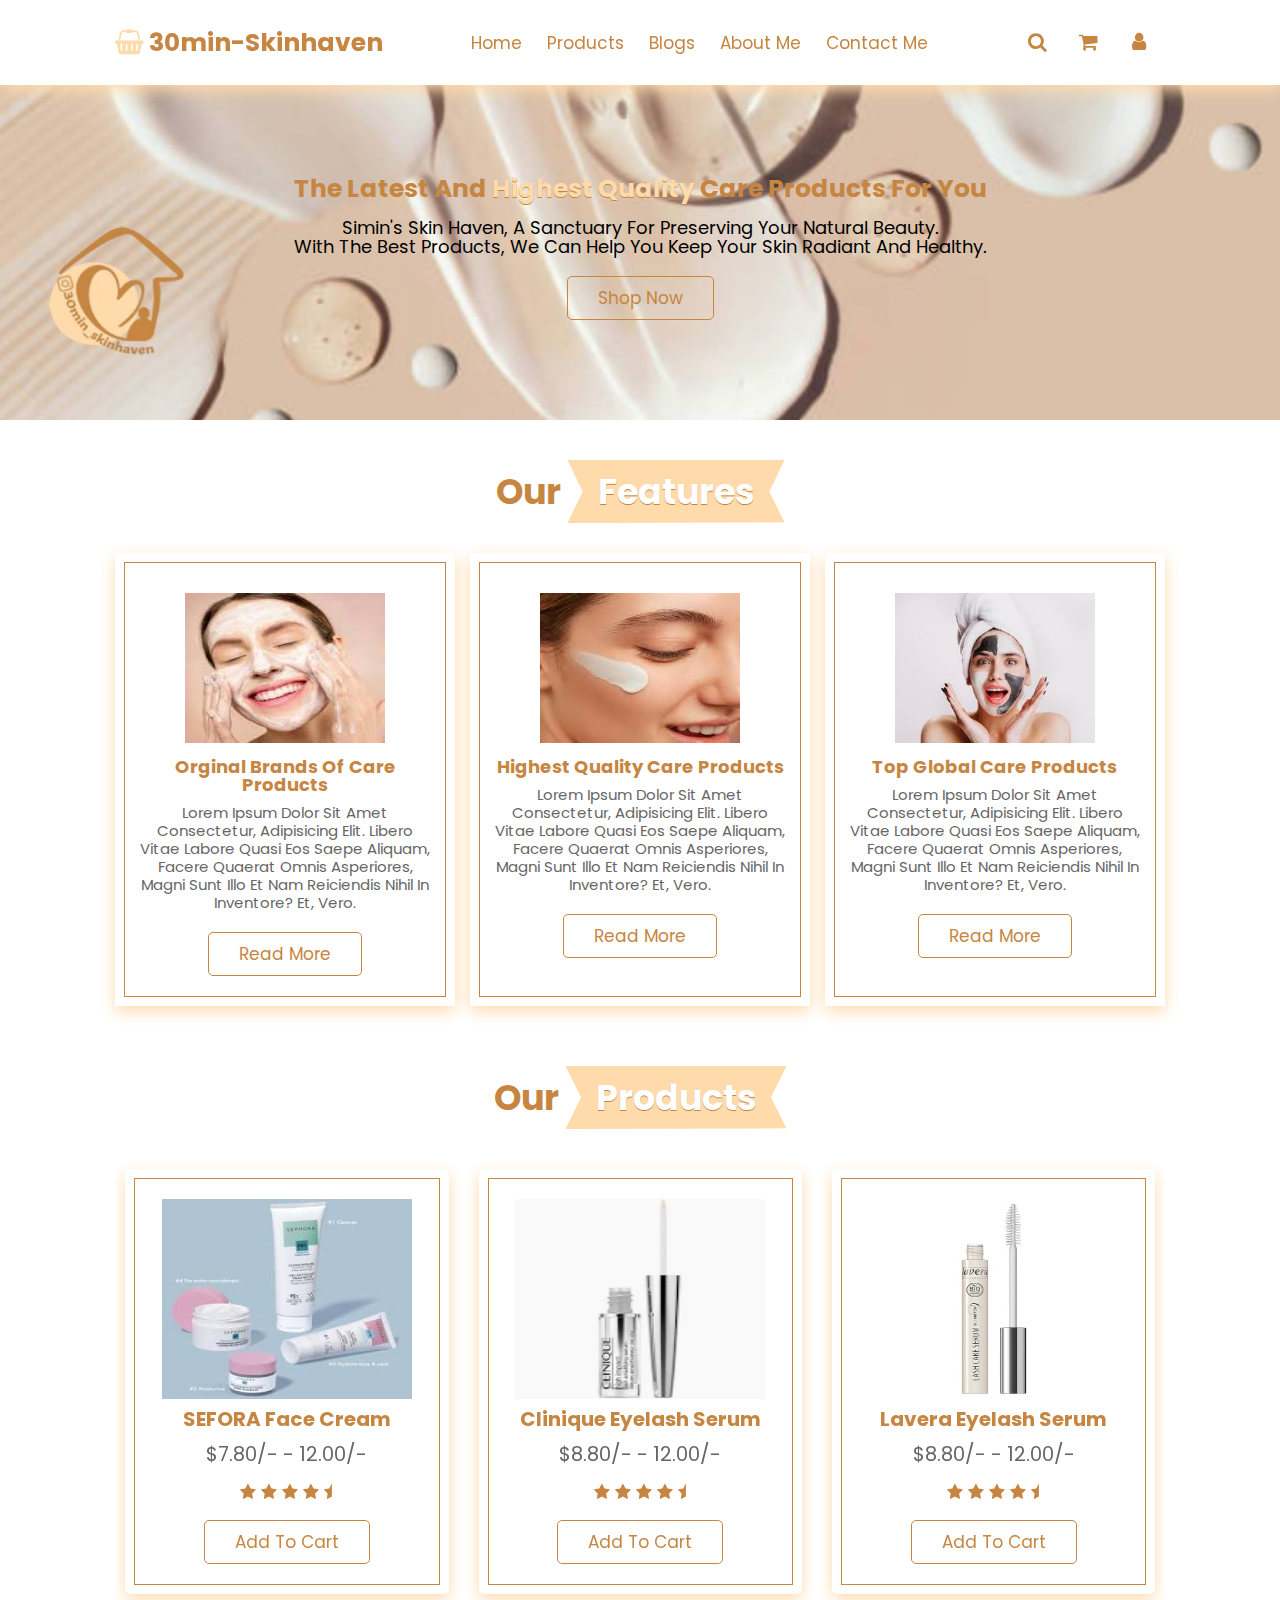
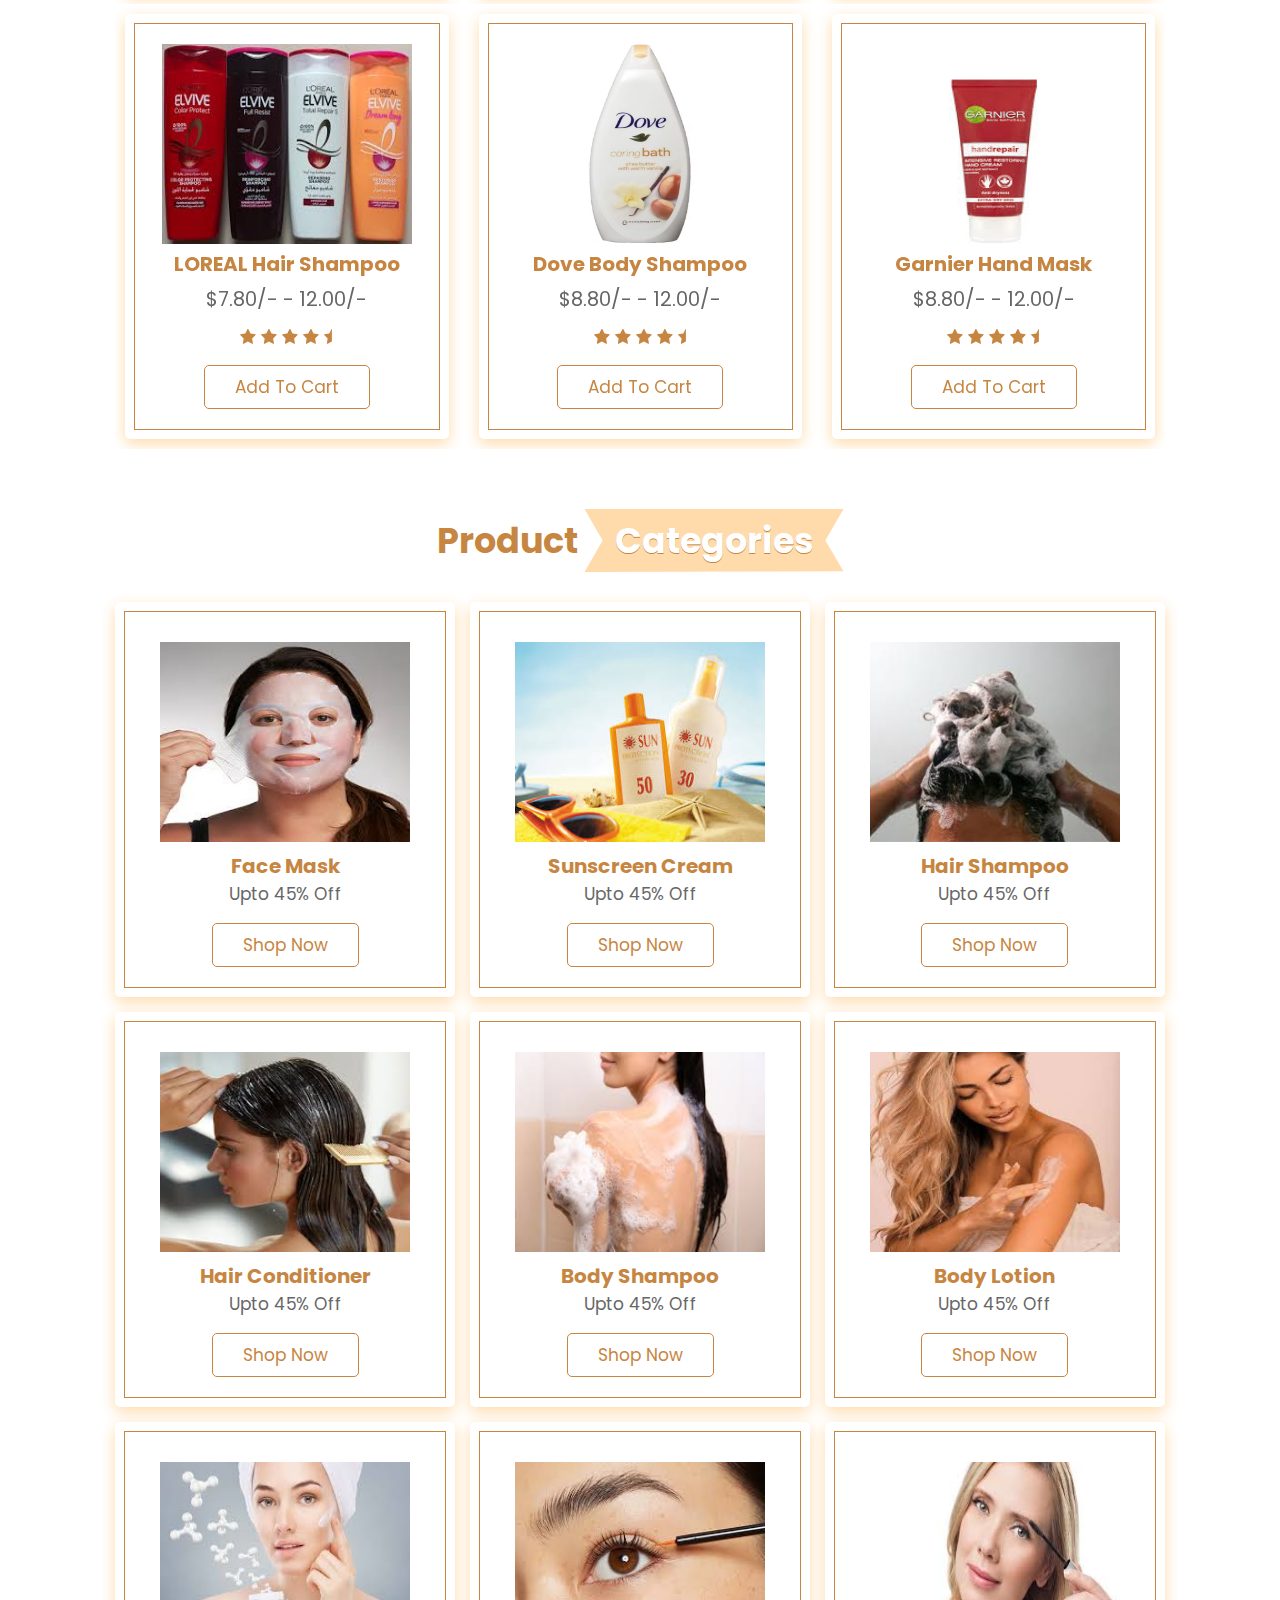
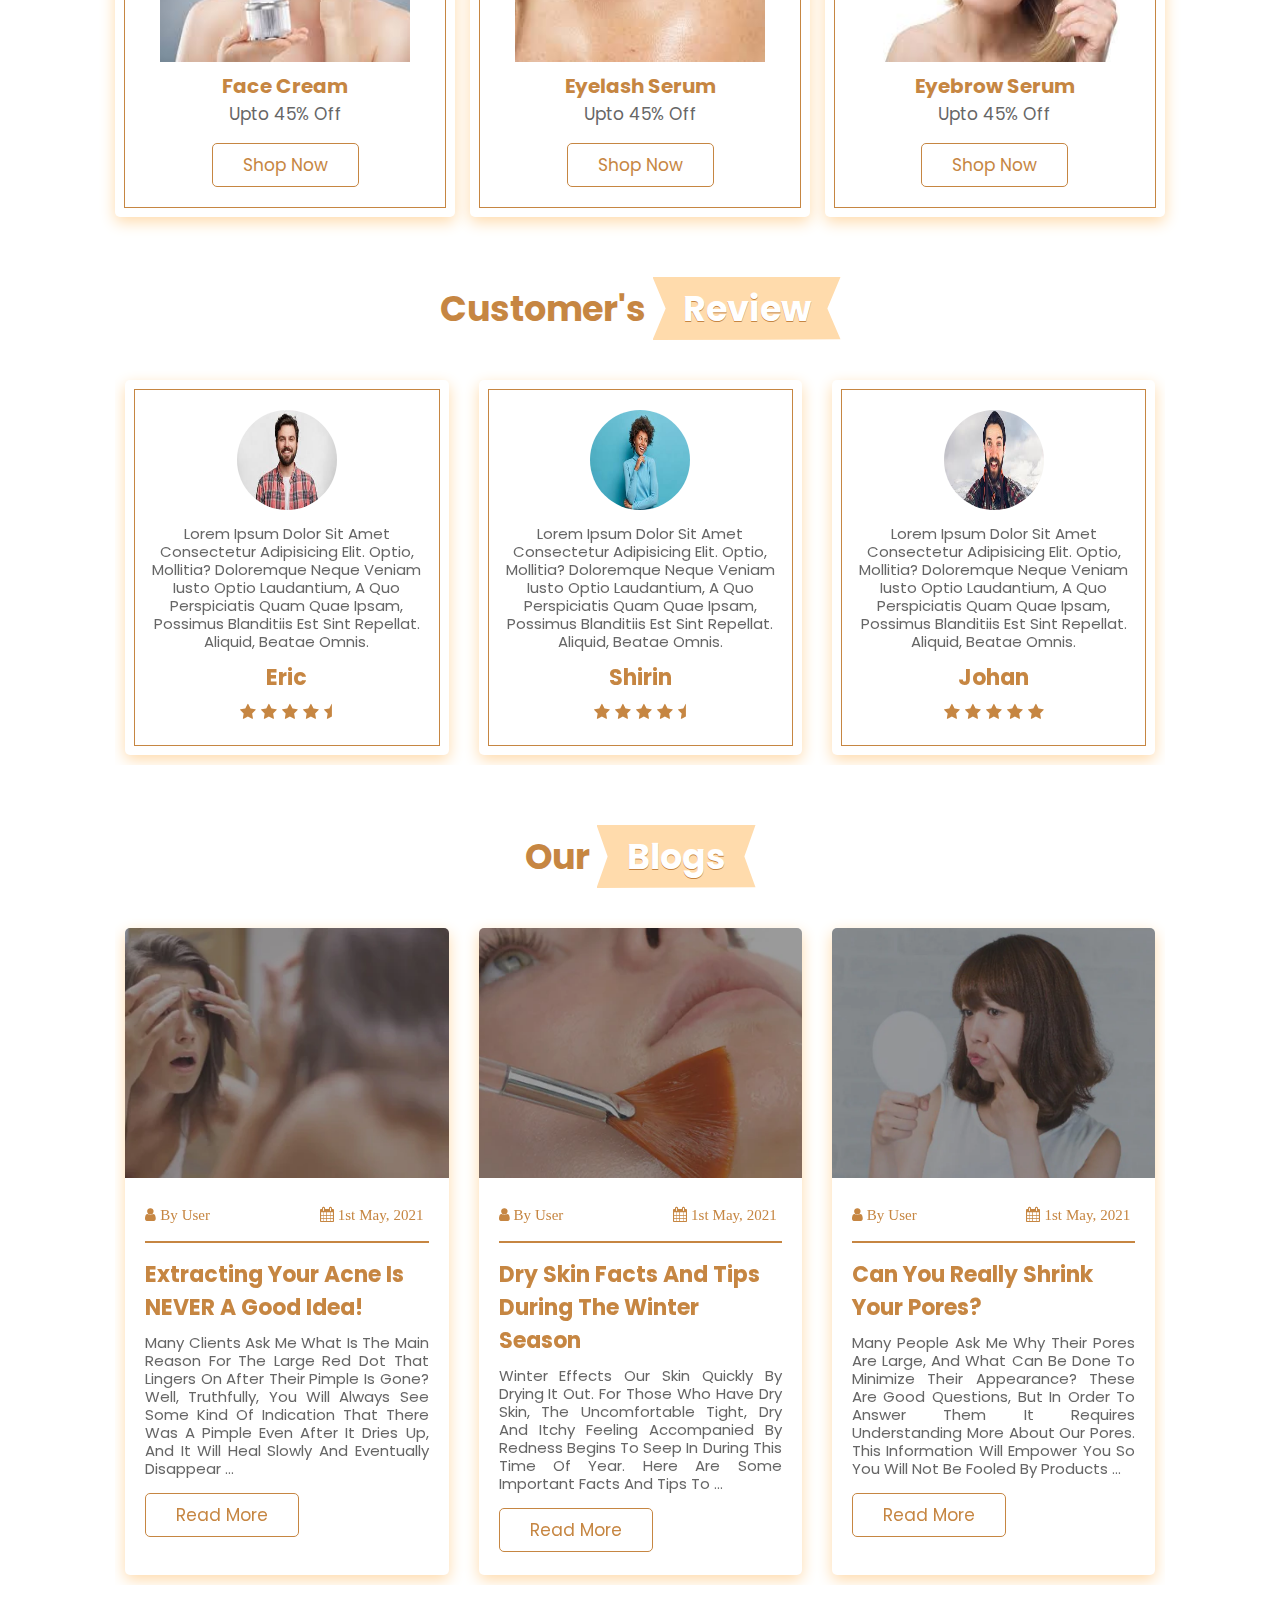
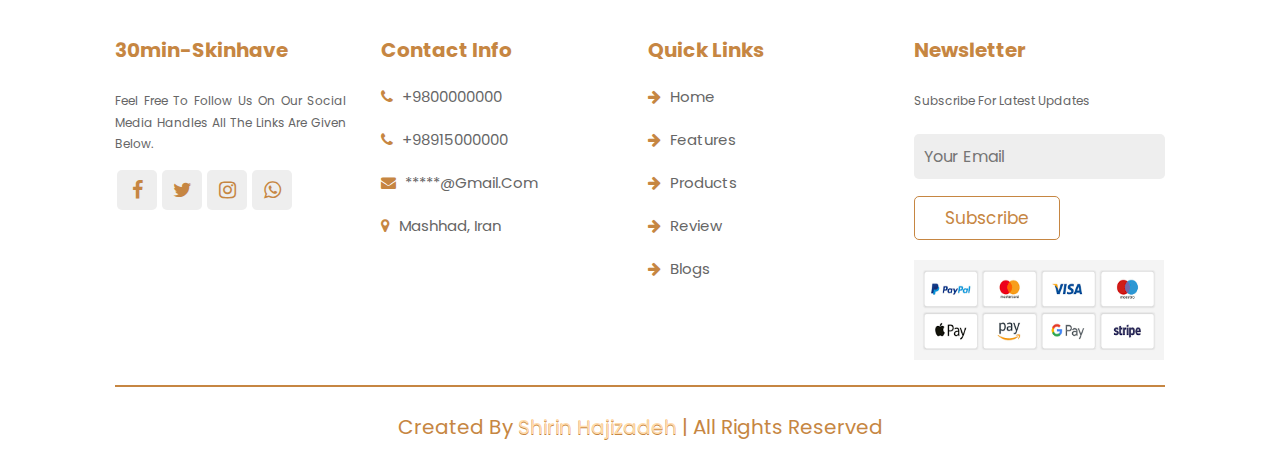
<file: index.html>
<!DOCTYPE html>
<html lang="en">
    <head>
        <title> Skin & Hair Care Store</title>
        <meta charset="utf-8" />
        <meta name="viewport" content="width=device-width, initial-scale=1.0">
        <meta name="viewport" content="width=device-width, initial-scale=1, minimum-scale=1, maximum-scale=1" />
        <link href="asset/favicon.png" rel="shortcut icon" type="image/x-icon" />
        <link rel="stylesheet" href="https://cdnjs.cloudflare.com/ajax/libs/font-awesome/4.7.0/css/font-awesome.min.css">
        <link rel="stylesheet" href="https://cdn.jsdelivr.net/npm/swiper@11/swiper-bundle.min.css"/>
        <link rel="stylesheet" href="CSS/master.css" />        
    </head>
    <body>
        <!-- Header Section -->
        <header class="header">
            <a href="#" class="logo"> <i class="fa fa-shopping-basket"></i> 30min-skinhaven </a>
            <nav class="navbar">
                <a href="#home"> home </a>
                <a href="#products"> products </a>
                <a href="#blogs"> blogs </a>
                <a href="#about me"> about me </a>
                <a href="#contact me"> contact me </a>
            </nav>
            <div class="icons">
            <div class="fa fa-bars" id="menu-btn"></div>
            <div class="fa fa-search" id="search-btn"></div>
            <div class="fa fa-shopping-cart" id="cart-btn"></div>
            <div class="fa fa-user" id="login-btn"></div>
            <div class="fa fa-bars" id="menu-btn"></div>
            </div>

            <form class="search-form">
                <input type="search" id="search-box" placeholder="Search here ...">
                <label for="search-box" class="fa fa-search"></label>
            </form>

            <div class="shoping-cart">
                <div class="box">
                    <i class="fa fa-trash"></i>
                    <img src="asset/aphroEyelashSerum-pro.jpg" alt="aphro Eyelash Serum">
                    <div class="content">
                        <h3> Eyelash Serum </h3>
                        <span class="price"> $5000/- </span>
                        <span class="quantity"> Qty: 1 </span>
                    </div>
                </div>    

                    <div class="box">
                        <i class="fa fa-trash"></i>
                        <img src="asset/GarnierHandMask-pro.jpg" alt="Garnier Hand Mask">
                        <div class="content">
                            <h3> Hand Mask </h3>
                            <span class="price"> $6000/- </span>
                            <span class="quantity"> Qty: 2 </span>
                        </div>
                    </div>    

                        <div class="box">
                            <i class="fa fa-trash"></i>
                            <img src="asset/DoveBodyShampoo-pro.jpg" alt="Dove Body Shampoo">
                            <div class="content">
                                <h3> Body shampoo </h3>
                                <span class="price"> $7000/- </span>
                                <span class="quantity"> Qty: 3 </span>
                            </div>
                </div>
                <div class="total"> total: $18.oo/- </div>
                <a href="#" class="btn"> checkout </a>
            </div>

            <form action="#" class="login-form">
                <h3> Login Now </h3>
                <input class="box" type="email" placeholder="your email">
                <input class="box" type="password" placeholder="your password">
                <p> Forget Your Password <a href="#"> Click Here </a></p>
                <p> Don't Have An Account <a href="HTML/register.html"> Create Now </a></p>
                <input class="btn" type="submit" value="Login Now">
            </form>
        </header>

        <!-- Banner Section -->
         <section class="home" id="home">
            <div class="content">
                <h3> The latest And <span> Highest Quality </span> Care Products For You </h3>
                <p> Simin's Skin Haven, a sanctuary for preserving your natural beauty. <br>
                    With the best products, we can help you keep your skin radiant and healthy. </p>
                <a href="#" class="btn"> Shop Now </a>
            </div>
         </section>

        <!-- Our Features Section -->
        <section class="features" id="features">
            <h1 class="heading"> Our <span> Features </span></h1>
            <div class="box-container">
                <div class="box">
                    <img src="asset/1.jpg" alt="Features Image">
                    <h3> Orginal Brands Of Care Products </h3>
                    <p> Lorem ipsum dolor sit amet consectetur, adipisicing elit. Libero vitae labore quasi eos saepe aliquam, facere quaerat omnis asperiores, magni sunt illo et nam reiciendis nihil in inventore? Et, vero. </p>
                    <a href="#" class="btn"> read more </a>
                </div>

                <div class="box">
                    <img src="asset/2.jpg" alt="Features Image">
                    <h3> Highest Quality Care Products </h3>
                    <p> Lorem ipsum dolor sit amet consectetur, adipisicing elit. Libero vitae labore quasi eos saepe aliquam, facere quaerat omnis asperiores, magni sunt illo et nam reiciendis nihil in inventore? Et, vero. </p>
                    <a href="#" class="btn"> read more </a>
                </div>

                <div class="box">
                    <img src="asset/5.jpg" alt="Features Image">
                    <h3> Top Global Care Products </h3>
                    <p> Lorem ipsum dolor sit amet consectetur, adipisicing elit. Libero vitae labore quasi eos saepe aliquam, facere quaerat omnis asperiores, magni sunt illo et nam reiciendis nihil in inventore? Et, vero. </p>
                    <a href="#" class="btn"> read more </a>
                </div>
            </div>
        </section>

    <!-- Our Products Section -->
     <section class="products" id="products">
        <h1 class="heading"> Our <span> Products </span></h1>
        <!-- row1-->
        <div class="swiper product-slider">
            <div class="swiper-wrapper">
                <div class="swiper-slide box">
                    <img src="asset/seforaFaceCream-pro.jpg" alt="SEFORA Face Cream">
                    <h1> SEFORA Face Cream </h1>
                    <div class="price"> $7.80/- - 12.00/- </div>
                    <div class="stars">
                        <i class="fa fa-star"></i>
                        <i class="fa fa-star"></i>
                        <i class="fa fa-star"></i>
                        <i class="fa fa-star"></i>
                        <i class="fa fa-star-half"></i>
                    </div>
                    <a href="#" class="btn"> Add To Cart </a>
                </div>

                <div class="swiper-slide box">
                    <img src="asset/CliniqueEyelashSerum-pro.jpg" alt="Clinique Eyelash Serum">
                    <h1> Clinique Eyelash Serum </h1>
                    <div class="price"> $8.80/- - 12.00/- </div>
                    <div class="stars">
                        <i class="fa fa-star"></i>
                        <i class="fa fa-star"></i>
                        <i class="fa fa-star"></i>
                        <i class="fa fa-star"></i>
                        <i class="fa fa-star-half"></i>
                    </div>
                    <a href="#" class="btn"> Add To Cart </a>
                </div>

                <div class="swiper-slide box">
                    <img src="asset/LaveraEyelashSerum-pro.jpg" alt="Lavera Eyelash Serum">
                    <h1> Lavera Eyelash Serum </h1>
                    <div class="price"> $8.80/- - 12.00/- </div>
                    <div class="stars">
                        <i class="fa fa-star"></i>
                        <i class="fa fa-star"></i>
                        <i class="fa fa-star"></i>
                        <i class="fa fa-star"></i>
                        <i class="fa fa-star-half"></i>
                    </div>
                    <a href="#" class="btn"> Add To Cart </a>
                </div> 

                <div class="swiper-slide box">
                    <img src="asset/cliniqueSunscreen-pro.jpg" alt="Clinique Sunscreen Cream">
                    <h1> Clinique Sunscreen Cream </h1>
                    <div class="price"> $10.80/- - 12.00/- </div>
                    <div class="stars">
                        <i class="fa fa-star"></i>
                        <i class="fa fa-star"></i>
                        <i class="fa fa-star"></i>
                        <i class="fa fa-star"></i>
                        <i class="fa fa-star-half"></i>
                    </div>
                    <a href="#" class="btn"> Add To Cart </a>
                </div>
            </div>
        </div>
        <!-- row2-->
        <div class="swiper product-slider">
            <div class="swiper-wrapper">
                <div class="swiper-slide box">
                    <img src="asset/lorealHairShampoo-pro.jpeg" alt="LOREAL Hair Shampoo">
                    <h1> LOREAL Hair Shampoo </h1>
                    <div class="price"> $7.80/- - 12.00/-</div>
                    <div class="stars">
                        <i class="fa fa-star"></i>
                        <i class="fa fa-star"></i>
                        <i class="fa fa-star"></i>
                        <i class="fa fa-star"></i>
                        <i class="fa fa-star-half"></i>
                    </div>
                    <a href="#" class="btn">Add To Cart</a>
                </div>

                <div class="swiper-slide box">
                    <img src="asset/DoveBodyShampoo-pro.jpg" alt="Dove Body Shampoo">
                    <h1> Dove Body Shampoo </h1>
                    <div class="price"> $8.80/- - 12.00/- </div>
                    <div class="stars">
                        <i class="fa fa-star"></i>
                        <i class="fa fa-star"></i>
                        <i class="fa fa-star"></i>
                        <i class="fa fa-star"></i>
                        <i class="fa fa-star-half"></i>
                    </div>
                    <a href="#" class="btn"> Add To Cart </a>
                </div>

                <div class="swiper-slide box">
                    <img src="asset/GarnierHandMask-pro.jpg" alt="Garnier Hand Mask">
                    <h1> Garnier Hand Mask </h1>
                    <div class="price"> $8.80/- - 12.00/- </div>
                    <div class="stars">
                        <i class="fa fa-star"></i>
                        <i class="fa fa-star"></i>
                        <i class="fa fa-star"></i>
                        <i class="fa fa-star"></i>
                        <i class="fa fa-star-half"></i>
                    </div>
                    <a href="#" class="btn"> Add To Cart </a>
                </div>

                <div class="swiper-slide box">
                    <img src="asset/garnierFaceMask-pro.jpg" alt="Garnier Face Mask">
                    <h1> Garnier Face Mask </h1>
                    <div class="price"> $10.80/- - 12.00/- </div>
                    <div class="stars">
                        <i class="fa fa-star"></i>
                        <i class="fa fa-star"></i>
                        <i class="fa fa-star"></i>
                        <i class="fa fa-star"></i>
                        <i class="fa fa-star-half"></i>
                    </div>
                    <a href="#" class="btn"> Add To Cart </a>
                </div>
            </div>
        </div>
     </section>

        <!-- Categories Section -->
         <section class="categories" id="categories">
            <h1 class="heading"> Product <span> Categories </span></h1>
            <div class="box-container">
                <div class="box">
                    <img src="asset/faceMask-category.jpg" alt="Face Mask">
                    <h3> Face Mask </h3>
                    <p> Upto 45% Off </p>
                    <a href="#" class="btn"> Shop Now </a>
                </div>

                <div class="box">
                    <img src="asset/sunscreen-category.jpg" alt="Sunscreen Cream">
                    <h3> Sunscreen Cream </h3>
                    <p> Upto 45% Off </p>
                    <a href="#" class="btn"> Shop Now </a>
                </div>

                <div class="box">
                    <img src="asset/hairShampoo-category.jpg" alt="Hair Shampoo">
                    <h3> Hair Shampoo </h3>
                    <p> Upto 45% Off </p>
                    <a href="#" class="btn"> Shop Now </a>
                </div>

                <div class="box">
                    <img src="asset/hairConditioner-category.jpg" alt="Hair Conditioner">
                    <h3> Hair Conditioner </h3>
                    <p> Upto 45% Off </p>
                    <a href="#" class="btn"> Shop Now </a>
                </div>

                <div class="box">
                    <img src="asset/bodyShampoo-category.jpg" alt="Body Shampoo">
                    <h3> Body Shampoo </h3>
                    <p> Upto 45% Off </p>
                    <a href="#" class="btn"> Shop Now </a>
                </div>

                <div class="box">
                    <img src="asset/bodyLotion-category.jpg" alt="Body Lotion">
                    <h3> Body Lotion </h3>
                    <p> Upto 45% Off </p>
                    <a href="#" class="btn"> Shop Now </a>
                </div>

                <div class="box">
                    <img src="asset/faceCream-category.jpg" alt="Face Cream">
                    <h3> Face Cream </h3>
                    <p> Upto 45% Off </p>
                    <a href="#" class="btn"> Shop Now </a>
                </div> 

                <div class="box">
                    <img src="asset/eyelashSerum-category.jpg" alt="Eyelash Serum">
                    <h3> Eyelash Serum </h3>
                    <p> Upto 45% Off </p>
                    <a href="#" class="btn"> Shop Now </a>
                </div>

                <div class="box">
                    <img src="asset/eyebrowSerum-category.jpg" alt="Eyebrow Serum">
                    <h3> Eyebrow Serum </h3>
                    <p> Upto 45% Off </p>
                    <a href="#" class="btn"> Shop Now </a>
                </div> 
            </div>
        </section>

        <!-- Customer's Review Section -->
         <section class="review" id="review">
            <h1 class="heading"> Customer's <span> Review </span></h1>
            <div class="swiper review-slider">
                <div class="swiper-wrapper">
                    <div class="swiper-slide box">
                        <img src="asset/review1.jpg" alt="Customer Review">
                        <p> Lorem ipsum dolor sit amet consectetur adipisicing elit. Optio, mollitia? Doloremque neque veniam iusto optio laudantium, a quo perspiciatis quam quae ipsam, possimus blanditiis est sint repellat. Aliquid, beatae omnis. </p>
                        <h3> Eric </h3>
                        <div class="stars">
                            <i class="fa fa-star"></i>
                            <i class="fa fa-star"></i>
                            <i class="fa fa-star"></i>
                            <i class="fa fa-star"></i>
                            <i class="fa fa-star-half"></i>
                        </div>
                    </div>

                    <div class="swiper-slide box">
                        <img src="asset/review2.jpg" alt="Customer Review">
                        <p> Lorem ipsum dolor sit amet consectetur adipisicing elit. Optio, mollitia? Doloremque neque veniam iusto optio laudantium, a quo perspiciatis quam quae ipsam, possimus blanditiis est sint repellat. Aliquid, beatae omnis. </p>
                        <h3> Shirin </h3>
                        <div class="stars">
                            <i class="fa fa-star"></i>
                            <i class="fa fa-star"></i>
                            <i class="fa fa-star"></i>
                            <i class="fa fa-star"></i>
                            <i class="fa fa-star-half"></i>
                        </div>
                    </div>

                    <div class="swiper-slide box">
                        <img src="asset/review3.jpg" alt="Customer Review">
                        <p> Lorem ipsum dolor sit amet consectetur adipisicing elit. Optio, mollitia? Doloremque neque veniam iusto optio laudantium, a quo perspiciatis quam quae ipsam, possimus blanditiis est sint repellat. Aliquid, beatae omnis. </p>
                        <h3> Johan </h3>
                        <div class="stars">
                            <i class="fa fa-star"></i>
                            <i class="fa fa-star"></i>
                            <i class="fa fa-star"></i>
                            <i class="fa fa-star"></i>
                            <i class="fa fa-star"></i>
                        </div>
                    </div>

                    <div class="swiper-slide box">
                        <img src="asset/review4.jpg" alt="Customer Review">
                        <p> Lorem ipsum dolor sit amet consectetur adipisicing elit. Optio, mollitia? Doloremque neque veniam iusto optio laudantium, a quo perspiciatis quam quae ipsam, possimus blanditiis est sint repellat. Aliquid, beatae omnis. </p>
                        <h3> Sara </h3>
                        <div class="stars">
                            <i class="fa fa-star"></i>
                            <i class="fa fa-star"></i>
                            <i class="fa fa-star"></i>
                            <i class="fa fa-star"></i>
                            <i class="fa fa-star-half"></i>
                        </div>
                    </div>

                    <div class="swiper-slide box">
                        <img src="asset/review5.jpg" alt="Customer Review">
                        <p> Lorem ipsum dolor sit amet consectetur adipisicing elit. Optio, mollitia? Doloremque neque veniam iusto optio laudantium, a quo perspiciatis quam quae ipsam, possimus blanditiis est sint repellat. Aliquid, beatae omnis. </p>
                        <h3> Kenni </h3>
                        <div class="stars">
                            <i class="fa fa-star"></i>
                            <i class="fa fa-star"></i>
                            <i class="fa fa-star"></i>
                            <i class="fa fa-star"></i>
                            <i class="fa fa-star-half"></i>
                        </div>
                    </div>

                    <div class="swiper-slide box">
                        <img src="asset/review6.jpg" alt="Customer Review">
                        <p> Lorem ipsum dolor sit amet consectetur adipisicing elit. Optio, mollitia? Doloremque neque veniam iusto optio laudantium, a quo perspiciatis quam quae ipsam, possimus blanditiis est sint repellat. Aliquid, beatae omnis. </p>
                        <h3> Karmen </h3>
                        <div class="stars">
                            <i class="fa fa-star"></i>
                            <i class="fa fa-star"></i>
                            <i class="fa fa-star"></i>
                            <i class="fa fa-star"></i>
                            <i class="fa fa-star"></i>
                        </div>
                    </div>

                    <div class="swiper-slide box">
                        <img src="asset/review7.jpg" alt="Customer Review">
                        <p> Lorem ipsum dolor sit amet consectetur adipisicing elit. Optio, mollitia? Doloremque neque veniam iusto optio laudantium, a quo perspiciatis quam quae ipsam, possimus blanditiis est sint repellat. Aliquid, beatae omnis. </p>
                        <h3> Mohsen </h3>
                        <div class="stars">
                            <i class="fa fa-star"></i>
                            <i class="fa fa-star"></i>
                            <i class="fa fa-star"></i>
                            <i class="fa fa-star"></i>
                            <i class="fa fa-star-half"></i>
                        </div>
                    </div>
                </div>
            </div>
         </section>

         <!-- Our Blogs Section -->
       <section class="blogs" id="blogs">
            <h1 class="heading "> Our <span> Blogs </span></h1>
            <div class="swiper blog-slider">
                <div class="swiper-wrapper">
                    <div class="swiper-slide box">
                        <img src="asset/blog1.jpg" alt="Blogs Image">
                        <div class="content">
                            <div class="icons">
                                <a href="#"><i class="fa fa-user"> By User </i></a>
                                <a href="#"><i class="fa fa-calendar"> 1st may, 2021 </i></a>
                            </div>
                            <h3> Extracting Your Acne is NEVER A Good Idea! </h3>
                            <p> Many clients ask me what is the main reason for the large red dot that lingers on after their pimple is gone?  Well, truthfully, you will always see some kind of indication that there was a pimple even after it dries up, and it will heal slowly and eventually disappear ... </p>
                            <a href="html/blog1.html" class="btn"> Read More </a>
                        </div>
                    </div>

                    <div class="swiper-slide box">
                        <img src="asset/blog2.jpg" alt="Blogs Image">
                        <div class="content">
                            <div class="icons">
                                <a href="#"><i class="fa fa-user"> By User </i></a>
                                <a href="#"><i class="fa fa-calendar"> 1st may, 2021 </i></a>
                            </div>
                            <h3> Dry Skin Facts and Tips During the Winter Season </h3>
                            <p> Winter effects our skin quickly by drying it out.  For those who have dry skin, the uncomfortable tight, dry and itchy feeling accompanied by redness begins to seep in during this time of year.  Here are some important facts and tips to ... </p>
                            <a href="html/blog2.html" class="btn"> Read More </a>
                        </div>
                    </div>

                   <div class="swiper-slide box">
                        <img src="asset/blog3.jpg" alt="Blogs Image">
                        <div class="content">
                            <div class="icons">
                                <a href="#"><i class="fa fa-user"> By User </i></a>
                                <a href="#"><i class="fa fa-calendar"> 1st may, 2021 </i></a>
                            </div>
                            <h3> Can You Really Shrink Your Pores? </h3>
                            <p> Many people ask me why their pores are large, and what can be done to minimize their appearance? These are good questions, but in order to answer them it requires understanding more about our pores. This information will empower you so you will not be fooled by products ... </p>
                            <a href="html/blog3.html" class="btn"> Read More </a>
                        </div>
                    </div>

                    <div class="swiper-slide box">
                        <img src="asset/blog4.jpg" alt="Blogs Image">
                        <div class="content">
                            <div class="icons">
                                <a href="#"><i class="fa fa-user"> By User </i></a>
                                <a href="#"><i class="fa fa-calendar"> 1st may, 2021 </i></a>
                            </div>
                            <h3> Age Prevention of the Neck and Chest </h3>
                            <p> When it comes to skin aging, the neck and décolletage region is just as susceptible as the face.  Whenever I have a skin consultation with a client, I often refer to the neck and chest as the “forgotten zone” because we forget to care for our neck and chest on a daily basis. </p>
                            <a href="html/blog4.html" class="btn"> Read More </a>
                        </div>
                    </div>
            </div>
          </section>

          <!-- Footer Section -->
           <section class="footer" id="footer">
            <div class="box-container">
                <div class="box">
                    <h3> 30min-skinhave <i class="fa fa-basket-shopping"></i></h3>
                    <p> Feel Free To Follow Us On Our Social Media Handles All The Links Are Given Below. </p>
                    <div class="share">
                        <a href="https://www.facebook.com/30min.skinhaven" class="fa fa-facebook"></a>
                        <a href="#" class="fa fa-twitter"></a>
                        <a href="https://www.instagram.com/30min_skinhaven" class="fa fa-instagram"></a>
                        <a href="#" class="fa fa-whatsapp"></a>
                    </div>
                </div>

                <div class="box">
                    <h3> Contact Info </h3>
                        <a href="#" class="links"><i class="fa fa-phone"></i> +9800000000 </a>
                        <a href="#" class="links"><i class="fa fa-phone"></i> +98915000000 </a>
                        <a href="#" class="links"><i class="fa fa-envelope"></i> *****@gmail.com </a>
                        <a href="#" class="links"><i class="fa fa-map-marker"></i> Mashhad, Iran </a>
                </div>

                <div class="box">
                    <h3> Quick Links </h3>
                        <a href="#" class="links"><i class="fa fa-arrow-right"></i> Home </a>
                        <a href="#" class="links"><i class="fa fa-arrow-right"></i> Features </a>
                        <a href="#" class="links"><i class="fa fa-arrow-right"></i> Products </a>
                        <a href="#" class="links"><i class="fa fa-arrow-right"></i> Review </a>
                        <a href="#" class="links"><i class="fa fa-arrow-right"></i> Blogs </a>
                </div>

                <div class="box">
                    <h3> Newsletter </h3>
                    <p>Subscribe For Latest Updates</p>
                   <input class="email" type="email" placeholder="Your Email">
                   <input class="btn" type="submit" value="subscribe">
                   <img class="payment-img" src="asset/payment.png" alt="Payment Image">
                </div>
            </div>
            <div class="credit"> Created By <span> Shirin Hajizadeh </span> | All Rights Reserved </div>
           </section>

        <script src="https://cdn.jsdelivr.net/npm/swiper@11/swiper-bundle.min.js"></script>
        <script src="JS/main.js" defer></script>        
    </body>
</html>
</file>
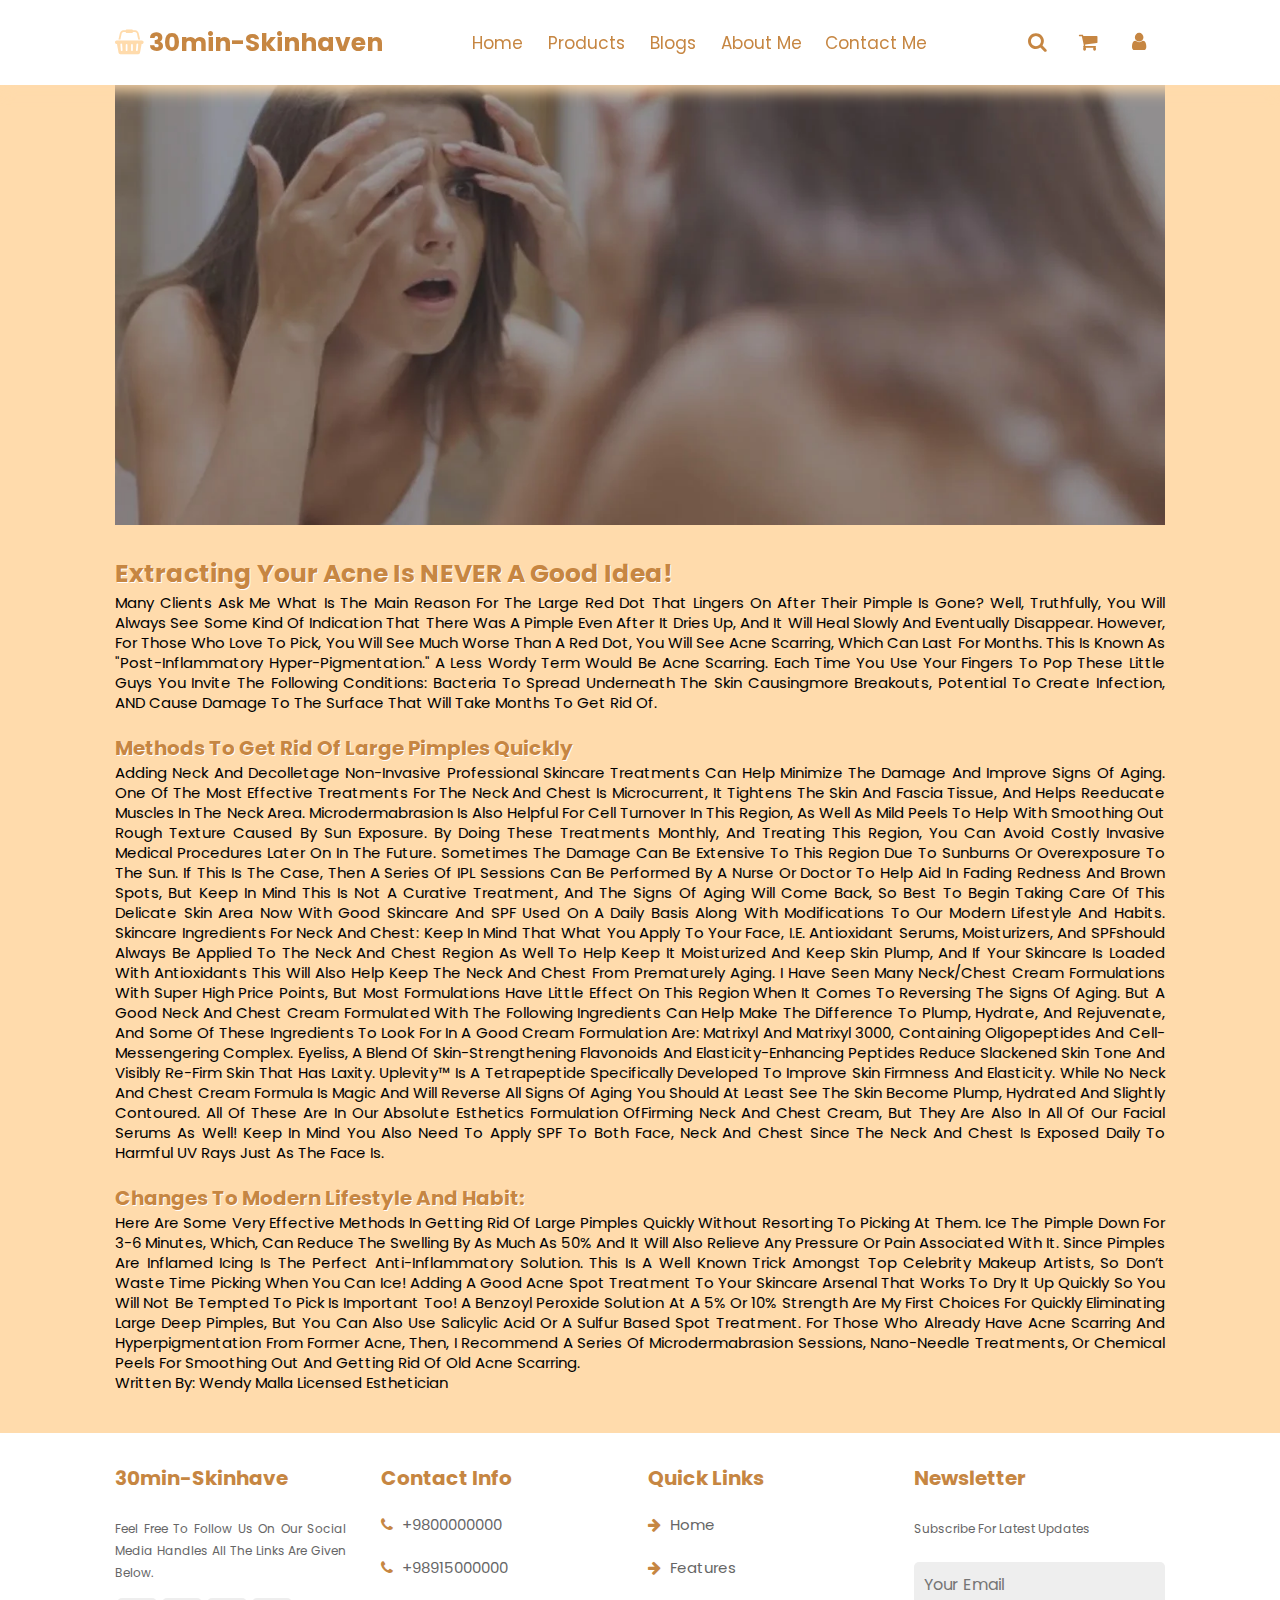
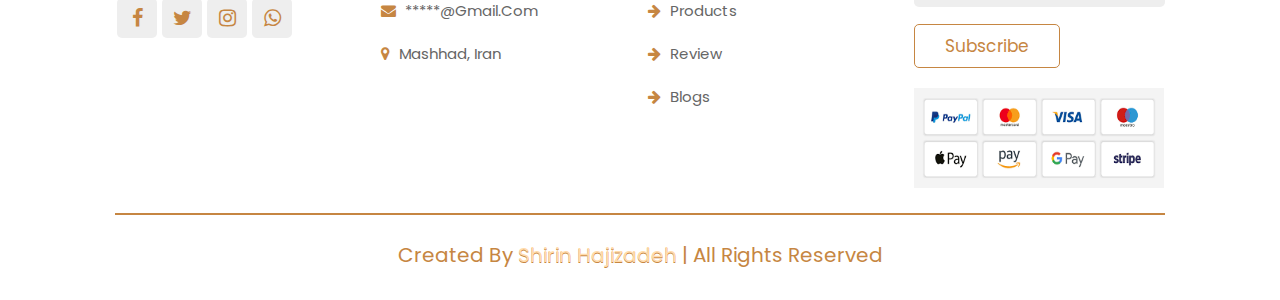
<file: HTML/blog1.html>
<!DOCTYPE html>
<html>
    <head>
        <title> Skin & Hair Care Store </title>
        <meta charset="utf-8" />
        <meta name="viewport" content="width=device-width, initial-scale=1.0">
        <meta name="viewport" content="width=device-width, initial-scale=1, minimum-scale=1, maximum-scale=1" />
        <link href="asset/favicon.png" rel="shortcut icon" type="image/x-icon" />
        <link rel="stylesheet" href="https://cdnjs.cloudflare.com/ajax/libs/font-awesome/4.7.0/css/font-awesome.min.css">
        <link rel="stylesheet" href="../CSS/master.css" />
    </head>
    <body>
        <!-- Header Section -->
        <header class="header">
            <a href="#" class="logo"> <i class="fa fa-shopping-basket"></i> 30min-skinhaven </a>
            <nav class="navbar">
                <a href="../index.html"> home </a>
                <a href="#products"> products </a>
                <a href="#blogs"> blogs </a>
                <a href="#about me"> about me</a>
                <a href="#contact me"> contact me </a>
            </nav>
            <div class="icons">
            <div class="fa fa-bars" id="menu-btn"></div>
            <div class="fa fa-search" id="search-btn"></div>
            <div class="fa fa-shopping-cart" id="cart-btn"></div>
            <div class="fa fa-user" id="login-btn"></div>
            <div class="fa fa-bars" id="menu-btn"></div>
            </div>

            <form class="search-form">
                <input type="search" id="search-box" placeholder="Search here ...">
                <label for="search-box" class="fa fa-search"></label>
            </form>

            <div class="shoping-cart">
                <div class="box">
                    <i class="fa fa-trash"></i>
                    <img src="../asset/aphroEyelashSerum-pro.jpg" alt="aphro Eyelash Serum">
                    <div class="content">
                        <h3> Eyelash Serum </h3>
                        <span class="price"> $5000/- </span>
                        <span class="quantity"> Qty: 1 </span>
                    </div>
                </div>    

                    <div class="box">
                        <i class="fa fa-trash"></i>
                        <img src="../asset/GarnierHandMask-pro.jpg" alt="Garnier Hand Mask">
                        <div class="content">
                            <h3> Hand Mask </h3>
                            <span class="price"> $6000/- </span>
                            <span class="quantity"> Qty: 2 </span>
                        </div>
                    </div>    

                        <div class="box">
                            <i class="fa fa-trash"></i>
                            <img src="../asset/DoveBodyShampoo-pro.jpg" alt="Dove Body Shampoo">
                            <div class="content">
                                <h3> Body shampoo </h3>
                                <span class="price"> $7000/- </span>
                                <span class="quantity"> Qty: 3 </span>
                            </div>
                </div>
                <div class="total"> total: $18.oo/- </div>
                <a href="#" class="btn"> checkout </a>
            </div>

            <form action="#" class="login-form">
                <h3> Login Now </h3>
                <input class="box" type="email" placeholder="your email">
                <input class="box" type="password" placeholder="your password">
                <p> Forget Your Password <a href="#"> Click Here </a></p>
                <p> Don't Have An Account <a href="../HTML/register.html"> Create Now </a></p>
                <input class="btn" type="submit" value="Login Now">
            </form>
        </header>

        <!-- Section Blogs-->
        <section class="blog-text">
            <img src="../asset/pageBlog1.jpg" alt="Extracting Your Acne is NEVER A Good Idea!">
            <h1> Extracting Your Acne is NEVER A Good Idea! </h1>
            <p> Many clients ask me what is the main reason for the large red dot that lingers on after their pimple is gone?  Well, truthfully, you will always see some kind of indication that there was a pimple even after it dries up, and it will heal slowly and eventually disappear.  However, for those who love to pick, you will see much worse than a red dot, you will see acne scarring, which can last for months.
                This is known as "post-inflammatory hyper-pigmentation."  A less wordy term would be acne scarring. Each time you use your fingers to pop these little guys you invite the following conditions: bacteria to spread underneath the skin causingmore breakouts, potential to create infection, AND cause damage to the surface that will take months to get rid of. </p>

                <h3> Methods to Get Rid of Large Pimples Quickly </h3>
                <p> Adding neck and decolletage non-invasive professional skincare treatments can help minimize the damage and improve signs of aging.  One of the most effective treatments for the neck and chest is microcurrent, it tightens the skin and fascia tissue, and helps reeducate muscles in the neck area.  
                Microdermabrasion is also helpful for cell turnover in this region, as well as mild peels to help with smoothing out rough texture caused by sun exposure.  By doing these treatments monthly, and treating this region, you can avoid costly invasive medical procedures later on in the future. 
                Sometimes the damage can be extensive to this region due to sunburns or overexposure to the sun.  If this is the case, then a series of IPL sessions can be performed by a nurse or doctor to help aid in fading redness and brown spots, but keep in mind this is not a curative treatment, and the signs of aging will come back, so best to begin taking care of this delicate skin area now with good skincare and SPF used on a daily basis along with modifications to our modern lifestyle and habits.
                Skincare Ingredients for Neck and Chest:
                Keep in mind that what you apply to your face, i.e. antioxidant serums, moisturizers, and SPFshould always be applied to the neck and chest region as well to help keep it moisturized and keep skin plump, and if your skincare is loaded with antioxidants this will also help keep the neck and chest from prematurely aging.
                I have seen many neck/chest cream formulations with super high price points, but most formulations have little effect on this region when it comes to reversing the signs of aging.  But a good neck and chest cream formulated with the following ingredients can help make the difference to plump, hydrate, and rejuvenate, and some of these ingredients to look for in a good cream formulation are:  
                Matrixyl and Matrixyl 3000, containing oligopeptides and cell-messengering complex.
                Eyeliss, a blend of skin-strengthening flavonoids and elasticity-enhancing peptides reduce slackened skin tone and visibly re-firm skin that has laxity.
                Uplevity™ is a tetrapeptide specifically developed to improve skin firmness and elasticity.
                While no neck and chest cream formula is magic and will reverse all signs of aging you should at least see the skin become plump, hydrated and slightly contoured.
                All of these are in our Absolute Esthetics Formulation ofFirming Neck and Chest Cream, but they are also in all of our facial serums as well!
                Keep in mind you also need to apply SPF to both face, neck and chest since the neck and chest is exposed daily to harmful UV rays just as the face is. </p>
                
                <h3> Changes to modern lifestyle and habit: </h3>
                <p> Here are some very effective methods in getting rid of large pimples quickly without resorting to picking at them.
                Ice the pimple down for 3-6 minutes, which, can reduce the swelling by as much as 50% and it will also relieve any pressure or pain associated with it.  Since pimples are inflamed icing is the perfect anti-inflammatory solution. This is a well known trick amongst top celebrity makeup artists, so don’t waste time picking when you can ice!
                Adding a good acne spot treatment to your skincare arsenal that works to dry it up quickly so you will not be tempted to pick is important too!  A benzoyl peroxide solution at a 5% or 10% strength are my first choices for quickly eliminating large deep pimples, but you can also use salicylic acid or a sulfur based spot treatment.
                For those who already have acne scarring and hyperpigmentation from former acne, then, I recommend a series of microdermabrasion sessions, nano-needle treatments, or chemical peels for smoothing out and getting rid of old acne scarring.
                <br><span> Written by: Wendy Malla Licensed Esthetician </span></p>
        </section>

        <!-- Footer Section -->
        <section class="footer" id="footer">
            <div class="box-container">
                <div class="box">
                    <h3> 30min-skinhave <i class="fa fa-basket-shopping"></i></h3>
                    <p> Feel Free To Follow Us On Our Social Media Handles All The Links Are Given Below. </p>
                    <div class="share">
                        <a href="https://www.facebook.com/30min.skinhaven" class="fa fa-facebook"></a>
                        <a href="#" class="fa fa-twitter"></a>
                        <a href="https://www.instagram.com/30min_skinhaven" class="fa fa-instagram"></a>
                        <a href="#" class="fa fa-whatsapp"></a>
                    </div>
                </div>

                <div class="box">
                    <h3> Contact Info </h3>
                        <a href="#" class="links"><i class="fa fa-phone"></i> +9800000000 </a>
                        <a href="#" class="links"><i class="fa fa-phone"></i> +98915000000 </a>
                        <a href="#" class="links"><i class="fa fa-envelope"></i> *****@gmail.com </a>
                        <a href="#" class="links"><i class="fa fa-map-marker"></i> Mashhad, Iran </a>
                </div>

                <div class="box">
                    <h3> Quick Links </h3>
                        <a href="../index.html" class="links"><i class="fa fa-arrow-right"></i> Home </a>
                        <a href="#" class="links"><i class="fa fa-arrow-right"></i> Features </a>
                        <a href="#" class="links"><i class="fa fa-arrow-right"></i> Products </a>
                        <a href="#" class="links"><i class="fa fa-arrow-right"></i> Review </a>
                        <a href="#" class="links"><i class="fa fa-arrow-right"></i> Blogs </a>
                </div>

                <div class="box">
                    <h3> Newsletter </h3>
                    <p> Subscribe For Latest Updates </p>
                    <input class="email" type="email" placeholder="Your Email">
                    <input class="btn" type="submit" value="subscribe">
                    <img class="payment-img" src="../asset/payment.png" alt="Payment Image">
                </div>
            </div>
            <div class="credit"> Created By <span> Shirin Hajizadeh </span> | All Rights Reserved </div>
           </section>

           <script src="../JS/main.js" defer></script>
    </body>
</html>
</file>
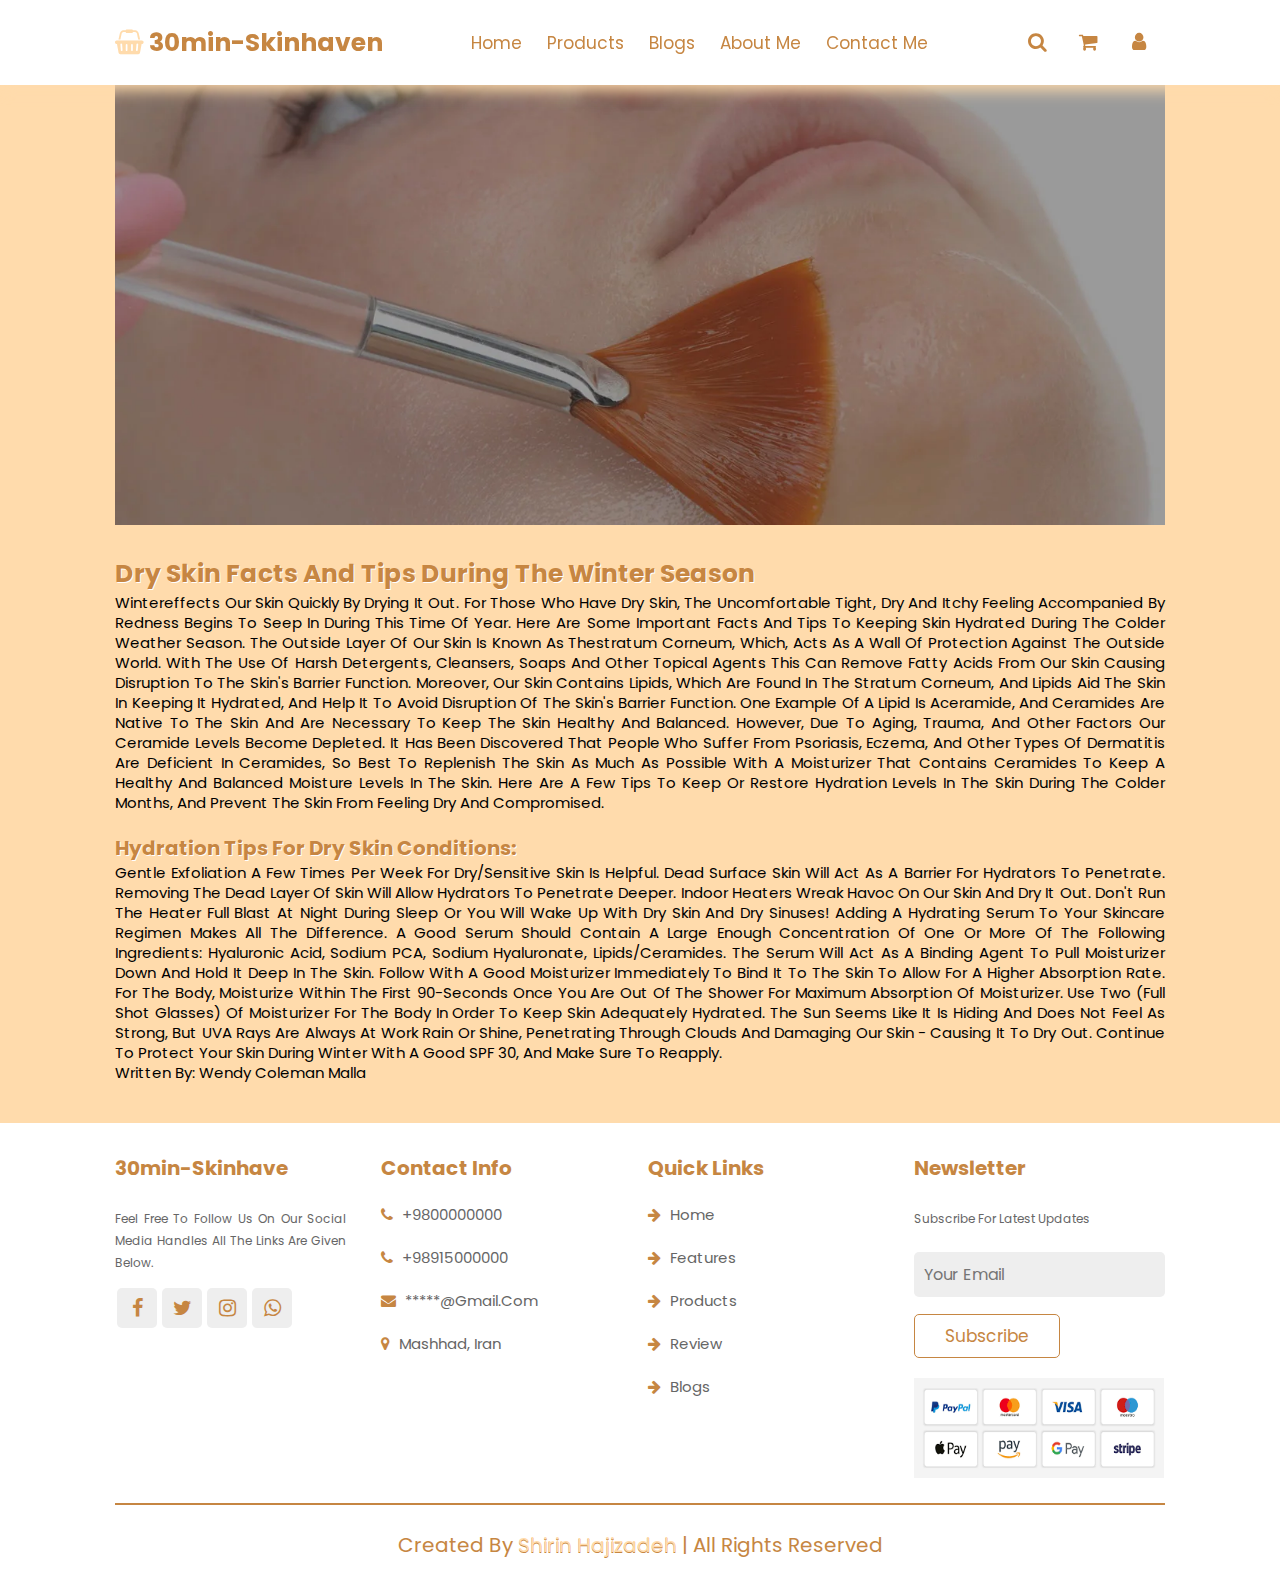
<file: HTML/blog2.html>
<!DOCTYPE html>
<html>
    <head>
        <title> Skin & Hair Care Store </title>
        <meta charset="utf-8" />
        <meta name="viewport" content="width=device-width, initial-scale=1.0">
        <meta name="viewport" content="width=device-width, initial-scale=1, minimum-scale=1, maximum-scale=1" />
        <link href="asset/favicon.png" rel="shortcut icon" type="image/x-icon" />
        <link rel="stylesheet" href="https://cdnjs.cloudflare.com/ajax/libs/font-awesome/4.7.0/css/font-awesome.min.css">
        <link rel="stylesheet" href="../CSS/master.css" />
    </head>
    <body>
        <!-- Header Section -->
        <header class="header">
            <a href="#" class="logo"> <i class="fa fa-shopping-basket"></i> 30min-skinhaven </a>
            <nav class="navbar">
                <a href="../index.html"> home </a>
                <a href="#products"> products </a>
                <a href="#blogs"> blogs </a>
                <a href="#about me"> about me </a>
                <a href="#contact me"> contact me </a>
            </nav>
            <div class="icons">
            <div class="fa fa-bars" id="menu-btn"></div>
            <div class="fa fa-search" id="search-btn"></div>
            <div class="fa fa-shopping-cart" id="cart-btn"></div>
            <div class="fa fa-user" id="login-btn"></div>
            <div class="fa fa-bars" id="menu-btn"></div>
            </div>

            <form class="search-form">
                <input type="search" id="search-box" placeholder="Search here ...">
                <label for="search-box" class="fa fa-search"></label>
            </form>

            <div class="shoping-cart">
                <div class="box">
                    <i class="fa fa-trash"></i>
                    <img src="../asset/aphroEyelashSerum-pro.jpg" alt="aphro Eyelash Serum">
                    <div class="content">
                        <h3> Eyelash Serum </h3>
                        <span class="price"> $5000/- </span>
                        <span class="quantity"> Qty: 1 </span>
                    </div>
                </div>    

                    <div class="box">
                        <i class="fa fa-trash"></i>
                        <img src="../asset/GarnierHandMask-pro.jpg" alt="Garnier Hand Mask">
                        <div class="content">
                            <h3> Hand Mask </h3>
                            <span class="price"> $6000/- </span>
                            <span class="quantity"> Qty: 2 </span>
                        </div>
                    </div>    

                        <div class="box">
                            <i class="fa fa-trash"></i>
                            <img src="../asset/DoveBodyShampoo-pro.jpg" alt="Dove Body Shampoo">
                            <div class="content">
                                <h3> Body shampoo </h3>
                                <span class="price"> $7000/- </span>
                                <span class="quantity"> Qty: 3 </span>
                            </div>
                </div>
                <div class="total"> total: $18.oo/- </div>
                <a href="#" class="btn"> checkout </a>
            </div>

            <form action="#" class="login-form">
                <h3> Login Now </h3>
                <input class="box" type="email" placeholder="your email">
                <input class="box" type="password" placeholder="your password">
                <p> Forget Your Password <a href="#"> Click Here </a></p>
                <p> Don't Have An Account <a href="../HTML/register.html"> Create Now </a></p>
                <input class="btn" type="submit" value="Login Now">
            </form>
        </header>

        <!-- Section Blogs-->
        <section class="blog-text">
            <img src="../asset/pageBlog2.jpg" alt="Dry Skin Facts and Tips During the Winter Season">
            <h1> Dry Skin Facts and Tips During the Winter Season </h1>
            <p> Wintereffects our skin quickly by drying it out.  For those who have dry skin, the uncomfortable tight, dry and itchy feeling accompanied by redness begins to seep in during this time of year.  Here are some important facts and tips to keeping skin hydrated during the colder weather season.
                The outside layer of our skin is known as thestratum corneum, which, acts as a wall of protection against the outside world.  With the use of harsh detergents, cleansers, soaps and other topical agents this can remove fatty acids from our skin causing disruption to the skin's barrier function.  Moreover, our skin contains lipids, which are found in the stratum corneum, and lipids aid the skin in keeping it hydrated, and help it to avoid disruption of the skin's barrier function.
                One example of a lipid is aceramide, and ceramides are native to the skin and are necessary to keep the skin healthy and balanced.  However, due to aging, trauma, and other factors our ceramide levels become depleted.
                It has been discovered that people who suffer from psoriasis, eczema, and other types of dermatitis are deficient in ceramides, so best to replenish the skin as much as possible with a moisturizer that contains ceramides to keep a healthy and balanced moisture levels in the skin.  Here are a few tips to keep or restore hydration levels in the skin during the colder months, and prevent the skin from feeling dry and compromised. </p>
                
                <h3> Hydration Tips For Dry Skin Conditions: </h3>
                <p> Gentle exfoliation a few times per week for dry/sensitive skin is helpful.  Dead surface skin will act as a barrier for hydrators to penetrate. Removing the dead layer of skin will allow hydrators to penetrate deeper.  
Indoor heaters wreak havoc on our skin and dry it out.  Don't run the heater full blast at night during sleep or you will wake up with dry skin and dry sinuses!
Adding a hydrating serum to your skincare regimen makes all the difference.  A good serum should contain a large enough concentration of one or more of the following ingredients: Hyaluronic Acid, Sodium PCA, Sodium Hyaluronate, lipids/ceramides.   
The serum will act as a binding agent to pull moisturizer down and hold it deep in the skin.
Follow with a good moisturizer immediately to bind it to the skin to allow for a higher absorption rate.
For the body, moisturize within the first 90-seconds once you are out of the shower for maximum absorption of moisturizer.  Use two (full shot glasses) of moisturizer for the body in order to keep skin adequately hydrated.
The sun seems like it is hiding and does not feel as strong, but UVA rays are always at work rain or shine, penetrating through clouds and damaging our skin - causing it to dry out.  Continue to protect your skin during winter with a good SPF 30, and make sure to reapply.
<br><span> Written by: Wendy Coleman Malla </span></p>
        </section>

        <!-- Footer Section -->
        <section class="footer" id="footer">
            <div class="box-container">
                <div class="box">
                    <h3> 30min-skinhave <i class="fa fa-basket-shopping"></i></h3>
                    <p> Feel Free To Follow Us On Our Social Media Handles All The Links Are Given Below. </p>
                    <div class="share">
                        <a href="https://www.facebook.com/30min.skinhaven" class="fa fa-facebook"></a>
                        <a href="#" class="fa fa-twitter"></a>
                        <a href="https://www.instagram.com/30min_skinhaven" class="fa fa-instagram"></a>
                        <a href="#" class="fa fa-whatsapp"></a>
                    </div>
                </div>

                <div class="box">
                    <h3> Contact Info </h3>
                        <a href="#" class="links"><i class="fa fa-phone"></i> +9800000000 </a>
                        <a href="#" class="links"><i class="fa fa-phone"></i> +98915000000 </a>
                        <a href="#" class="links"><i class="fa fa-envelope"></i> *****@gmail.com </a>
                        <a href="#" class="links"><i class="fa fa-map-marker"></i> Mashhad, Iran </a>
                </div>

                <div class="box">
                    <h3> Quick Links </h3>
                        <a href="../index.html" class="links"><i class="fa fa-arrow-right"></i> Home </a>
                        <a href="#" class="links"><i class="fa fa-arrow-right"></i> Features </a>
                        <a href="#" class="links"><i class="fa fa-arrow-right"></i> Products </a>
                        <a href="#" class="links"><i class="fa fa-arrow-right"></i> Review </a>
                        <a href="#" class="links"><i class="fa fa-arrow-right"></i> Blogs </a>
                </div>

                <div class="box">
                    <h3> Newsletter </h3>
                    <p> Subscribe For Latest Updates </p>
                    <input class="email" type="email" placeholder="Your Email">
                    <input class="btn" type="submit" value="subscribe">
                    <img class="payment-img" src="../asset/payment.png" alt="Payment Image">
                </div>
            </div>
            <div class="credit"> Created By <span> Shirin Hajizadeh </span> | All Rights Reserved</div>
           </section>

           <script src="../JS/main.js" defer></script>
    </body>
</html>
</file>
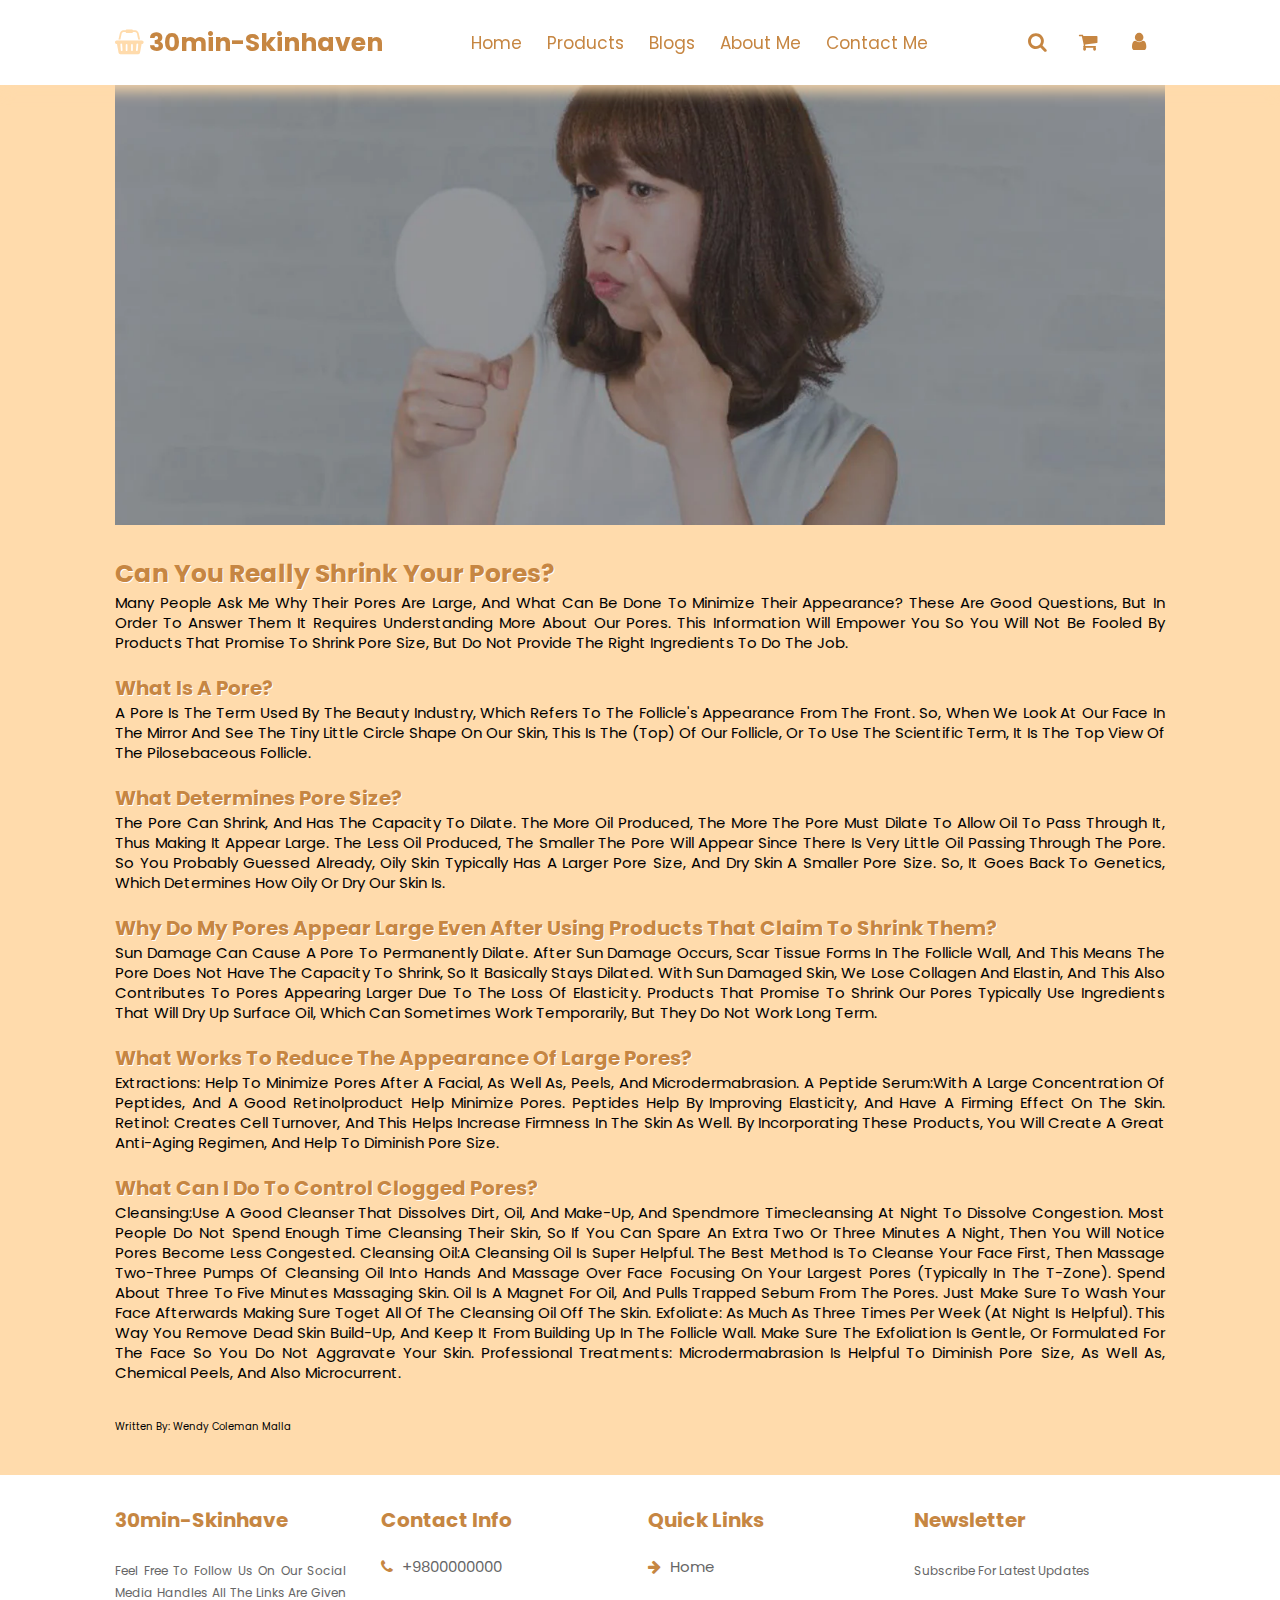
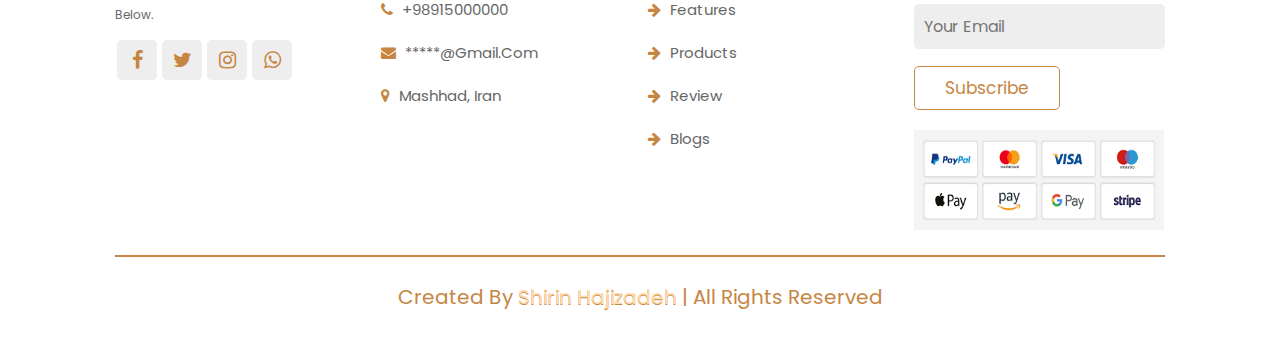
<file: HTML/blog3.html>
<!DOCTYPE html>
<html>
    <head>
        <title> Skin & Hair Care Store </title>
        <meta charset="utf-8" />
        <meta name="viewport" content="width=device-width, initial-scale=1.0">
        <meta name="viewport" content="width=device-width, initial-scale=1, minimum-scale=1, maximum-scale=1" />
        <link href="asset/favicon.png" rel="shortcut icon" type="image/x-icon" />
        <link rel="stylesheet" href="https://cdnjs.cloudflare.com/ajax/libs/font-awesome/4.7.0/css/font-awesome.min.css">
        <link rel="stylesheet" href="../CSS/master.css" />
    </head>
    <body>
        <!-- Header Section -->
        <header class="header">
            <a href="#" class="logo"> <i class="fa fa-shopping-basket"></i> 30min-skinhaven </a>
            <nav class="navbar">
                <a href="../index.html"> home </a>
                <a href="#products"> products </a>
                <a href="#blogs"> blogs </a>
                <a href="#about me"> about me </a>
                <a href="#contact me"> contact me </a>
            </nav>
            <div class="icons">
            <div class="fa fa-bars" id="menu-btn"></div>
            <div class="fa fa-search" id="search-btn"></div>
            <div class="fa fa-shopping-cart" id="cart-btn"></div>
            <div class="fa fa-user" id="login-btn"></div>
            <div class="fa fa-bars" id="menu-btn"></div>
            </div>

            <form class="search-form">
                <input type="search" id="search-box" placeholder="Search here ...">
                <label for="search-box" class="fa fa-search"></label>
            </form>

            <div class="shoping-cart">
                <div class="box">
                    <i class="fa fa-trash"></i>
                    <img src="../asset/aphroEyelashSerum-pro.jpg" alt="aphro Eyelash Serum">
                    <div class="content">
                        <h3> Eyelash Serum </h3>
                        <span class="price"> $5000/- </span>
                        <span class="quantity"> Qty: 1 </span>
                    </div>
                </div>    

                    <div class="box">
                        <i class="fa fa-trash"></i>
                        <img src="../asset/GarnierHandMask-pro.jpg" alt="Garnier Hand Mask">
                        <div class="content">
                            <h3> Hand Mask </h3>
                            <span class="price"> $6000/- </span>
                            <span class="quantity"> Qty: 2 </span>
                        </div>
                    </div>    

                        <div class="box">
                            <i class="fa fa-trash"></i>
                            <img src="../asset/DoveBodyShampoo-pro.jpg">
                            <div class="content">
                                <h3> Body shampoo </h3>
                                <span class="price"> $7000/- </span>
                                <span class="quantity"> Qty: 3 </span>
                            </div>
                </div>
                <div class="total"> total: $18.oo/- </div>
                <a href="#" class="btn"> checkout </a>
            </div>

            <form action="#" class="login-form">
                <h3> Login Now </h3>
                <input class="box" type="email" placeholder="your email">
                <input class="box" type="password" placeholder="your password">
                <p> Forget Your Password <a href="#"> Click Here </a></p>
                <p> Don't Have An Account <a href="../HTML/register.html"> Create Now </a></p>
                <input class="btn" type="submit" value="Login Now">
            </form>
        </header>

        <!-- Section Blogs-->
        <section class="blog-text">
            <img src="../asset/pageBlog3.jpg" alt="Can You Really Shrink Your Pores?">
            <h1> Can You Really Shrink Your Pores? </h1>
            <p> Many people ask me why their pores are large, and what can be done to minimize their appearance? These are good questions, but in order to answer them it requires understanding more about our pores. This information will empower you so you will not be fooled by products that promise to shrink pore size, but do not provide the right ingredients to do the job. </p> 
                <h3> What is a pore? </h3>
                <p> A pore is the term used by the beauty industry, which refers to the follicle's appearance from the front.  So, when we look at our face in the mirror and see the tiny little circle shape on our skin, this is the (top) of our follicle, or to use the scientific term, it is the top view of the pilosebaceous follicle. </p>
                
                <h3> What determines pore size? </h3>
                <p> The pore can shrink, and has the capacity to dilate.  The more oil produced, the more the pore must dilate to allow oil to pass through it, thus making it appear large.  The less oil produced, the smaller the pore will appear since there is very little oil passing through the pore. So you probably guessed already, oily skin typically has a larger pore size, and dry skin a smaller pore size.  So, it goes back to genetics, which determines how oily or dry our skin is. </p>
                
                <h3> Why do my pores appear large even after using products that claim to shrink them? </h3>
                <p> Sun damage can cause a pore to permanently dilate.  After sun damage occurs, scar tissue forms in the follicle wall, and this means the pore does not have the capacity to shrink, so it basically stays dilated. With sun damaged skin, we lose collagen and elastin, and this also contributes to pores appearing larger due to the loss of elasticity.  Products that promise to shrink our pores typically use ingredients that will dry up surface oil, which can sometimes work temporarily, but they do not work long term. </p>

                <h3> What works to reduce the appearance of large pores? </h3>
                <p> Extractions: help to minimize pores after a facial, as well as, peels, and microdermabrasion.  
                    A Peptide serum:with a large concentration of peptides, and a good retinolproduct help minimize pores.  Peptides help by improving elasticity, and have a firming effect on the skin.
                    Retinol: creates cell turnover, and this helps increase firmness in the skin as well.  By incorporating these products, you will create a great anti-aging regimen, and help to diminish pore size. </p>
                <h3> What can I do to control clogged pores? </h3>
                <p> Cleansing:use a good cleanser that dissolves dirt, oil, and make-up, and spendmore timecleansing at night to dissolve congestion.  Most people do not spend enough time cleansing their skin, so if you can spare an extra two or three minutes a night, then you will notice pores become less congested.  
                    Cleansing oil:a cleansing oil is super helpful.  The best method is to cleanse your face first, then massage two-three pumps of cleansing oil into hands and massage over face focusing on your largest pores (typically in the t-zone).  Spend about three to five minutes massaging skin. Oil is a magnet for oil, and pulls trapped sebum from the pores. Just make sure to wash your face afterwards making sure toget all of the cleansing oil off the skin.
                    Exfoliate: as much as three times per week (at night is helpful).  This way you remove dead skin build-up, and keep it from building up in the follicle wall.  Make sure the exfoliation is gentle, or formulated for the face so you do not aggravate your skin.
                    Professional treatments: Microdermabrasion is helpful to diminish pore size, as well as, chemical peels, and also microcurrent. </p>
                    <br><span> Written by: Wendy Coleman Malla </span></p>
        </section>

        <!-- Footer Section -->
        <section class="footer" id="footer">
            <div class="box-container">
                <div class="box">
                    <h3> 30min-skinhave <i class="fa fa-basket-shopping"></i></h3>
                    <p> Feel Free To Follow Us On Our Social Media Handles All The Links Are Given Below. </p>
                    <div class="share">
                        <a href="https://www.facebook.com/30min.skinhaven" class="fa fa-facebook"></a>
                        <a href="#" class="fa fa-twitter"></a>
                        <a href="https://www.instagram.com/30min_skinhaven" class="fa fa-instagram"></a>
                        <a href="#" class="fa fa-whatsapp"></a>
                    </div>
                </div>

                <div class="box">
                    <h3> Contact Info </h3>
                        <a href="#" class="links"><i class="fa fa-phone"></i> +9800000000 </a>
                        <a href="#" class="links"><i class="fa fa-phone"></i> +98915000000 </a>
                        <a href="#" class="links"><i class="fa fa-envelope"></i> *****@gmail.com </a>
                        <a href="#" class="links"><i class="fa fa-map-marker"></i> Mashhad, Iran </a>
                </div>

                <div class="box">
                    <h3> Quick Links </h3>
                        <a href="../index.html" class="links"><i class="fa fa-arrow-right"></i> Home </a>
                        <a href="#" class="links"><i class="fa fa-arrow-right"></i> Features </a>
                        <a href="#" class="links"><i class="fa fa-arrow-right"></i> Products </a>
                        <a href="#" class="links"><i class="fa fa-arrow-right"></i> Review </a>
                        <a href="#" class="links"><i class="fa fa-arrow-right"></i> Blogs </a>
                </div>

                <div class="box">
                    <h3> Newsletter </h3>
                    <p> Subscribe For Latest Updates </p>
                    <input class="email" type="email" placeholder="Your Email">
                    <input class="btn" type="submit" value="subscribe">
                    <img class="payment-img" src="../asset/payment.png" alt="Payment Image">
                </div>
            </div>
            <div class="credit"> Created By <span> Shirin Hajizadeh </span> | All Rights Reserved </div>
           </section>

           <script src="../JS/main.js" defer></script>
    </body>
</html>
</file>
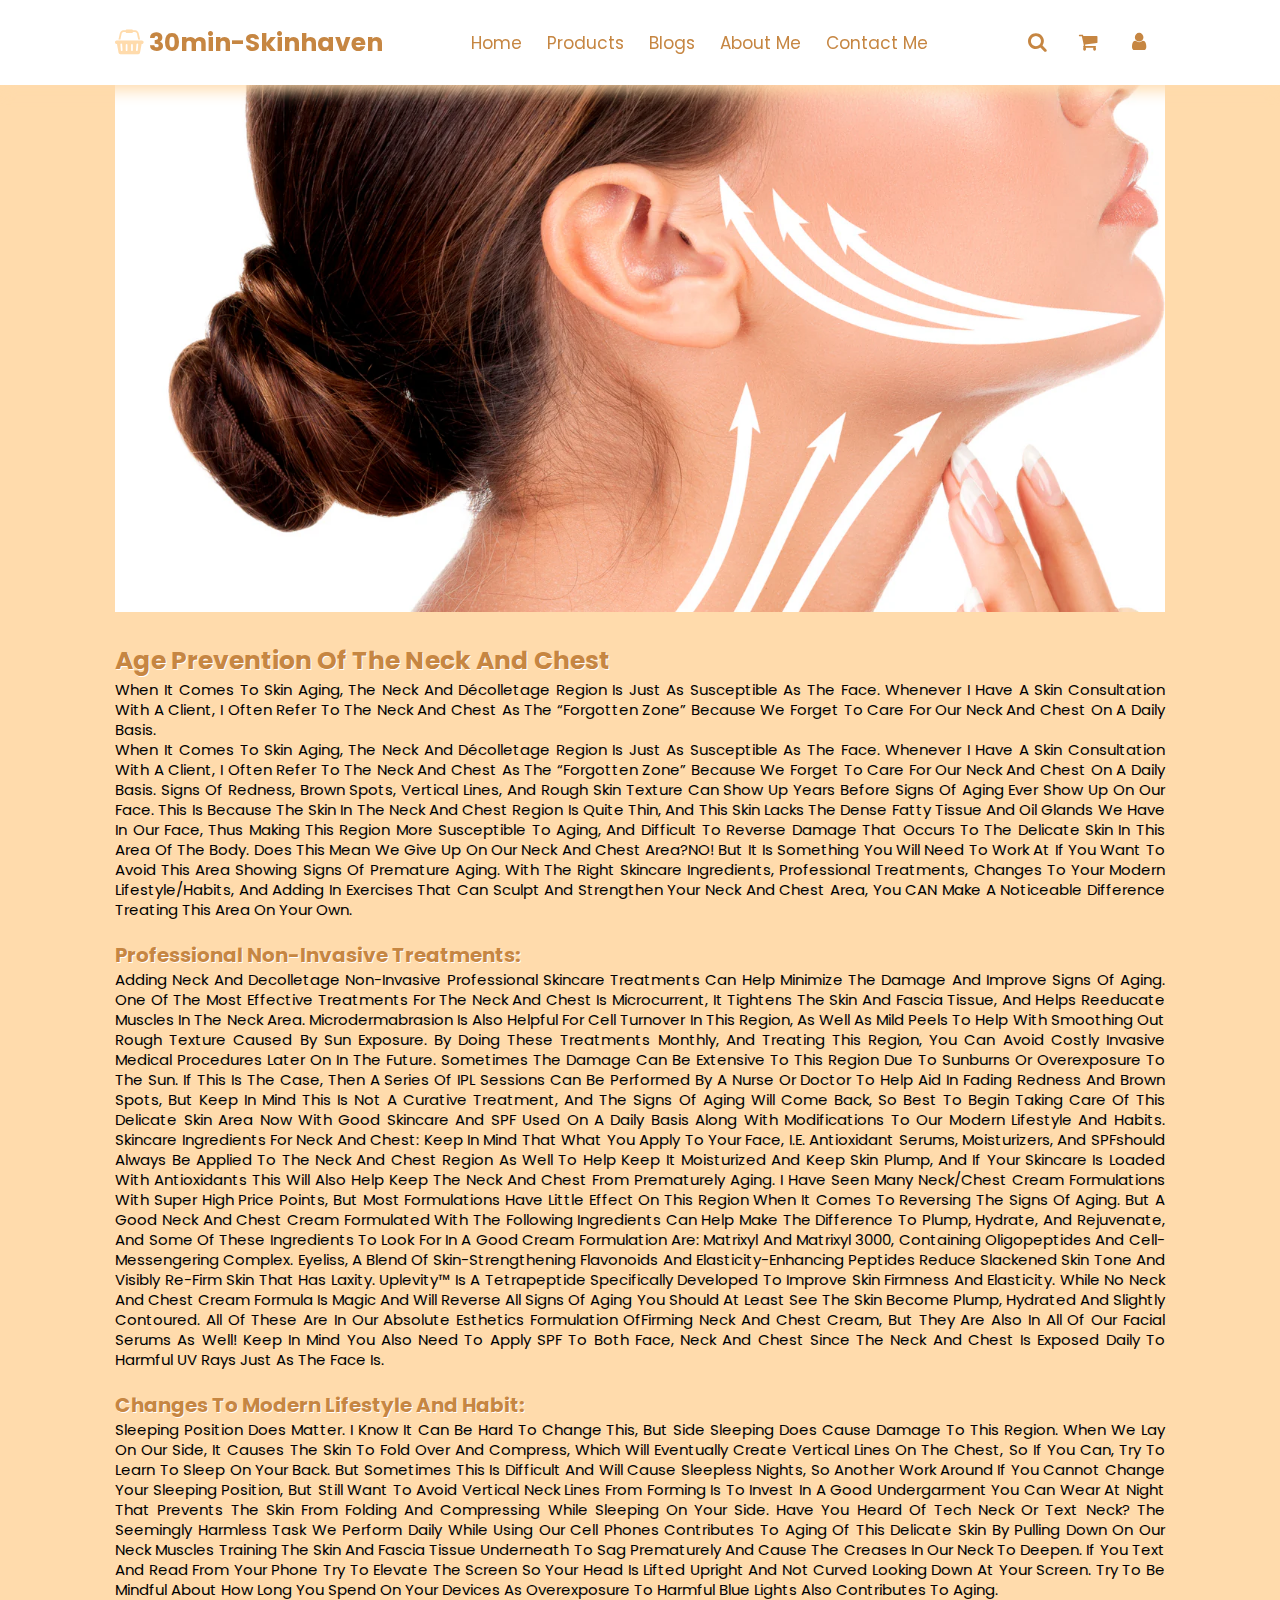
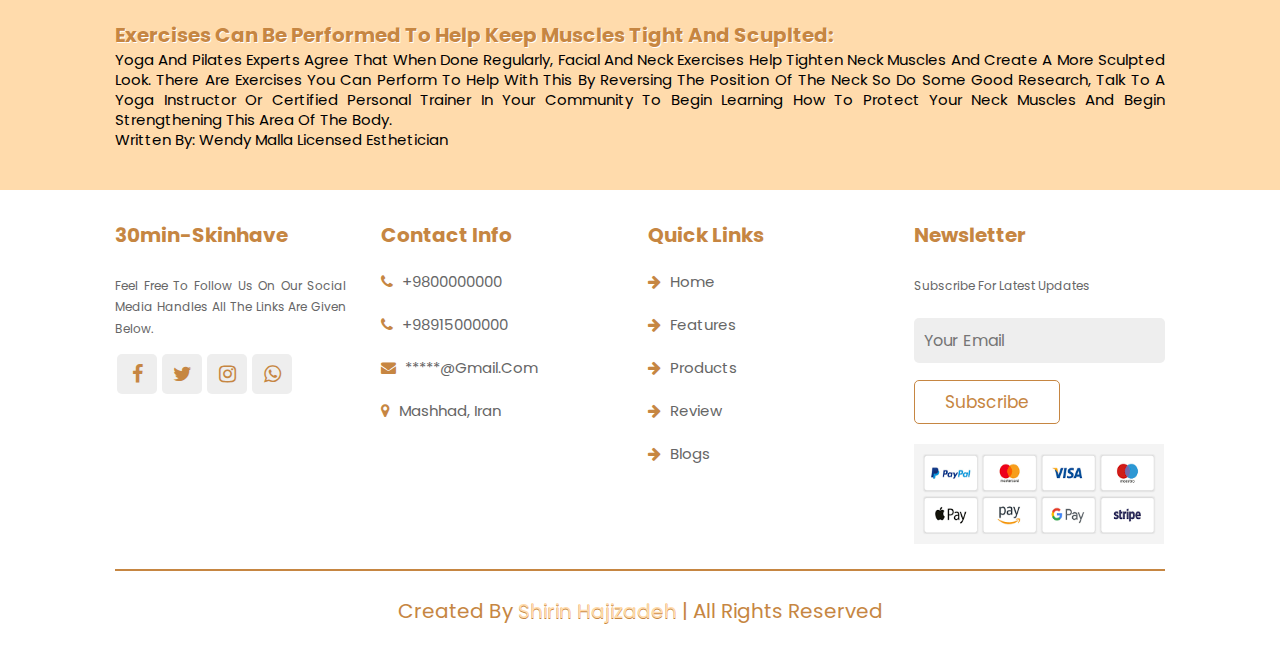
<file: HTML/blog4.html>
<!DOCTYPE html>
<html>
    <head>
        <title> Skin & Hair Care Store </title>
        <meta charset="utf-8" />
        <meta name="viewport" content="width=device-width, initial-scale=1.0">
        <meta name="viewport" content="width=device-width, initial-scale=1, minimum-scale=1, maximum-scale=1" />
        <link href="asset/favicon.png" rel="shortcut icon" type="image/x-icon" />
        <link rel="stylesheet" href="https://cdnjs.cloudflare.com/ajax/libs/font-awesome/4.7.0/css/font-awesome.min.css">
        <link rel="stylesheet" href="../CSS/master.css" />
    </head>
    <body>
        <!-- Header Section -->
        <header class="header">
            <a href="#" class="logo"> <i class="fa fa-shopping-basket"></i> 30min-skinhaven </a>
            <nav class="navbar">
                <a href="../index.html"> home </a>
                <a href="#products"> products </a>
                <a href="#blogs">  blogs </a>
                <a href="#about me"> about me </a>
                <a href="#contact me"> contact me </a>
            </nav>
            <div class="icons">
            <div class="fa fa-bars" id="menu-btn"></div>
            <div class="fa fa-search" id="search-btn"></div>
            <div class="fa fa-shopping-cart" id="cart-btn"></div>
            <div class="fa fa-user" id="login-btn"></div>
            <div class="fa fa-bars" id="menu-btn"></div>
            </div>

            <form class="search-form">
                <input type="search" id="search-box" placeholder="Search here ...">
                <label for="search-box" class="fa fa-search"></label>
            </form>

            <div class="shoping-cart">
                <div class="box">
                    <i class="fa fa-trash"></i>
                    <img src="../asset/aphroEyelashSerum-pro.jpg" alt="aphro Eyelash Serum">
                    <div class="content">
                        <h3> Eyelash Serum </h3>
                        <span class="price"> $5000/- </span>
                        <span class="quantity"> Qty: 1 </span>
                    </div>
                </div>    

                    <div class="box">
                        <i class="fa fa-trash"></i>
                        <img src="../asset/GarnierHandMask-pro.jpg" alt="Garnier Hand Mask">
                        <div class="content">
                            <h3> Hand Mask </h3>
                            <span class="price"> $6000/- </span>
                            <span class="quantity"> Qty: 2 </span>
                        </div>
                    </div>    

                        <div class="box">
                            <i class="fa fa-trash"></i>
                            <img src="../asset/DoveBodyShampoo-pro.jpg" alt="Dove Body Shampoo">
                            <div class="content">
                                <h3> Body shampoo </h3>
                                <span class="price"> $7000/- </span>
                                <span class="quantity"> Qty: 3 </span>
                            </div>
                </div>
                <div class="total"> total: $18.oo/- </div>
                <a href="#" class="btn"> checkout </a>
            </div>

            <form action="#" class="login-form">
                <h3> Login Now </h3>
                <input class="box" type="email" placeholder="your email">
                <input class="box" type="password" placeholder="your password">
                <p> Forget Your Password <a href="#">Click Here</a></p>
                <p> Don't Have An Account <a href="../HTML/register.html"> Create Now </a></p>
                <input class="btn" type="submit" value="Login Now">
            </form>
        </header>

        <!-- Section Blogs-->
        <section class="blog-text">
            <img src="../asset/pageBlog4.jpg" alt="Age Prevention of the Neck and Chest">
            <h1> Age Prevention of the Neck and Chest </h1>
            <p> When it comes to skin aging, the neck and décolletage region is just as susceptible as the face.  Whenever I have a skin consultation with a client, I often refer to the neck and chest as the “forgotten zone” because we forget to care for our neck and chest on a daily basis.<br>
                When it comes to skin aging, the neck and décolletage region is just as susceptible as the face.  Whenever I have a skin consultation with a client, I often refer to the neck and chest as the “forgotten zone” because we forget to care for our neck and chest on a daily basis.  Signs of redness, brown spots, vertical lines, and rough skin texture can show up years before signs of aging ever show up on our face.  This is because the skin in the neck and chest region is quite thin, and this skin lacks the dense fatty tissue and oil glands we have in our face, thus making this region more susceptible to aging, and difficult to reverse damage that occurs to the delicate skin in this area of the body.
                Does this mean we give up on our neck and chest area?NO! But it is something you will need to work at if you want to avoid this area showing signs of premature aging.  With the right skincare ingredients, professional treatments, changes to your modern lifestyle/habits, and adding in exercises that can sculpt and strengthen your neck and chest area, you CAN make a noticeable difference treating this area on your own. </p> 
   
                <h3> Professional Non-Invasive Treatments: </h3>
                <p> Adding neck and decolletage non-invasive professional skincare treatments can help minimize the damage and improve signs of aging.  One of the most effective treatments for the neck and chest is microcurrent, it tightens the skin and fascia tissue, and helps reeducate muscles in the neck area.  
                Microdermabrasion is also helpful for cell turnover in this region, as well as mild peels to help with smoothing out rough texture caused by sun exposure.  By doing these treatments monthly, and treating this region, you can avoid costly invasive medical procedures later on in the future. 
                Sometimes the damage can be extensive to this region due to sunburns or overexposure to the sun.  If this is the case, then a series of IPL sessions can be performed by a nurse or doctor to help aid in fading redness and brown spots, but keep in mind this is not a curative treatment, and the signs of aging will come back, so best to begin taking care of this delicate skin area now with good skincare and SPF used on a daily basis along with modifications to our modern lifestyle and habits.
                Skincare Ingredients for Neck and Chest:
                Keep in mind that what you apply to your face, i.e. antioxidant serums, moisturizers, and SPFshould always be applied to the neck and chest region as well to help keep it moisturized and keep skin plump, and if your skincare is loaded with antioxidants this will also help keep the neck and chest from prematurely aging.
                I have seen many neck/chest cream formulations with super high price points, but most formulations have little effect on this region when it comes to reversing the signs of aging.  But a good neck and chest cream formulated with the following ingredients can help make the difference to plump, hydrate, and rejuvenate, and some of these ingredients to look for in a good cream formulation are:  
                Matrixyl and Matrixyl 3000, containing oligopeptides and cell-messengering complex.
                Eyeliss, a blend of skin-strengthening flavonoids and elasticity-enhancing peptides reduce slackened skin tone and visibly re-firm skin that has laxity.
                Uplevity™ is a tetrapeptide specifically developed to improve skin firmness and elasticity.
                While no neck and chest cream formula is magic and will reverse all signs of aging you should at least see the skin become plump, hydrated and slightly contoured.
                All of these are in our Absolute Esthetics Formulation ofFirming Neck and Chest Cream, but they are also in all of our facial serums as well!
                Keep in mind you also need to apply SPF to both face, neck and chest since the neck and chest is exposed daily to harmful UV rays just as the face is. </p>
                
                <h3> Changes to modern lifestyle and habit: </h3>
                <p> Sleeping position does matter.  I know it can be hard to change this, but side sleeping does cause damage to this region.  When we lay on our side, it causes the skin to fold over and compress, which will eventually create vertical lines on the chest, so if you can, try to learn to sleep on your back.  
                But sometimes this is difficult and will cause sleepless nights, so another work around if you cannot change your sleeping position, but still want to avoid vertical neck lines from forming is to invest in a good undergarment you can wear at night that prevents the skin from folding and compressing while sleeping on your side.
                Have you heard of tech neck or text neck? The seemingly harmless task we perform daily while using our cell phones contributes to aging of this delicate skin by pulling down on our neck muscles training the skin and fascia tissue underneath to sag prematurely and cause the creases in our neck to deepen.
                If you text and read from your phone try to elevate the screen so your head is lifted upright and not curved looking down at your screen.  Try to be mindful about how long you spend on your devices as overexposure to harmful blue lights also contributes to aging. </p>
                
                <h3> Exercises Can be Performed to Help Keep Muscles Tight and Scuplted: </h3>                
                <p> Yoga and pilates experts agree that when done regularly, facial and neck exercises help tighten neck muscles and create a more sculpted look.  There are exercises you can perform to help with this by reversing the position of the neck so do some good research, talk to a Yoga Instructor or certified Personal Trainer in your community to begin learning how to protect your neck muscles and begin strengthening this area of the body.  
                <br><span> Written by: Wendy Malla Licensed Esthetician </span></p>
        </section>

        <!-- Footer Section -->
        <section class="footer" id="footer">
            <div class="box-container">
                <div class="box">
                    <h3> 30min-skinhave <i class="fa fa-basket-shopping"></i></h3>
                    <p> Feel Free To Follow Us On Our Social Media Handles All The Links Are Given Below. </p>
                    <div class="share">
                        <a href="https://www.facebook.com/30min.skinhaven" class="fa fa-facebook"></a>
                        <a href="#" class="fa fa-twitter"></a>
                        <a href="https://www.instagram.com/30min_skinhaven" class="fa fa-instagram"></a>
                        <a href="#" class="fa fa-whatsapp"></a>
                    </div>
                </div>

                <div class="box">
                    <h3> Contact Info </h3>
                        <a href="#" class="links"><i class="fa fa-phone"></i> +9800000000 </a>
                        <a href="#" class="links"><i class="fa fa-phone"></i> +98915000000 </a>
                        <a href="#" class="links"><i class="fa fa-envelope"></i> *****@gmail.com </a>
                        <a href="#" class="links"><i class="fa fa-map-marker"></i> Mashhad, Iran </a>
                </div>

                <div class="box">
                    <h3> Quick Links </h3>
                        <a href="../index.html" class="links"><i class="fa fa-arrow-right"></i> Home </a>
                        <a href="#" class="links"><i class="fa fa-arrow-right"></i> Features </a>
                        <a href="#" class="links"><i class="fa fa-arrow-right"></i> Products </a>
                        <a href="#" class="links"><i class="fa fa-arrow-right"></i> Review </a>
                        <a href="#" class="links"><i class="fa fa-arrow-right"></i> Blogs </a>
                </div>

                <div class="box">
                    <h3> Newsletter </h3>
                    <p> Subscribe For Latest Updates </p>
                    <input class="email" type="email" placeholder="Your Email">
                    <input class="btn" type="submit" value="subscribe">
                    <img class="payment-img" src="../asset/payment.png" alt="Payment Image">
                </div>
            </div>
            <div class="credit"> Created By <span> Shirin Hajizadeh </span> | All Rights Reserved </div>
           </section>

           <script src="../JS/main.js" defer></script>
    </body>
</html>
</file>
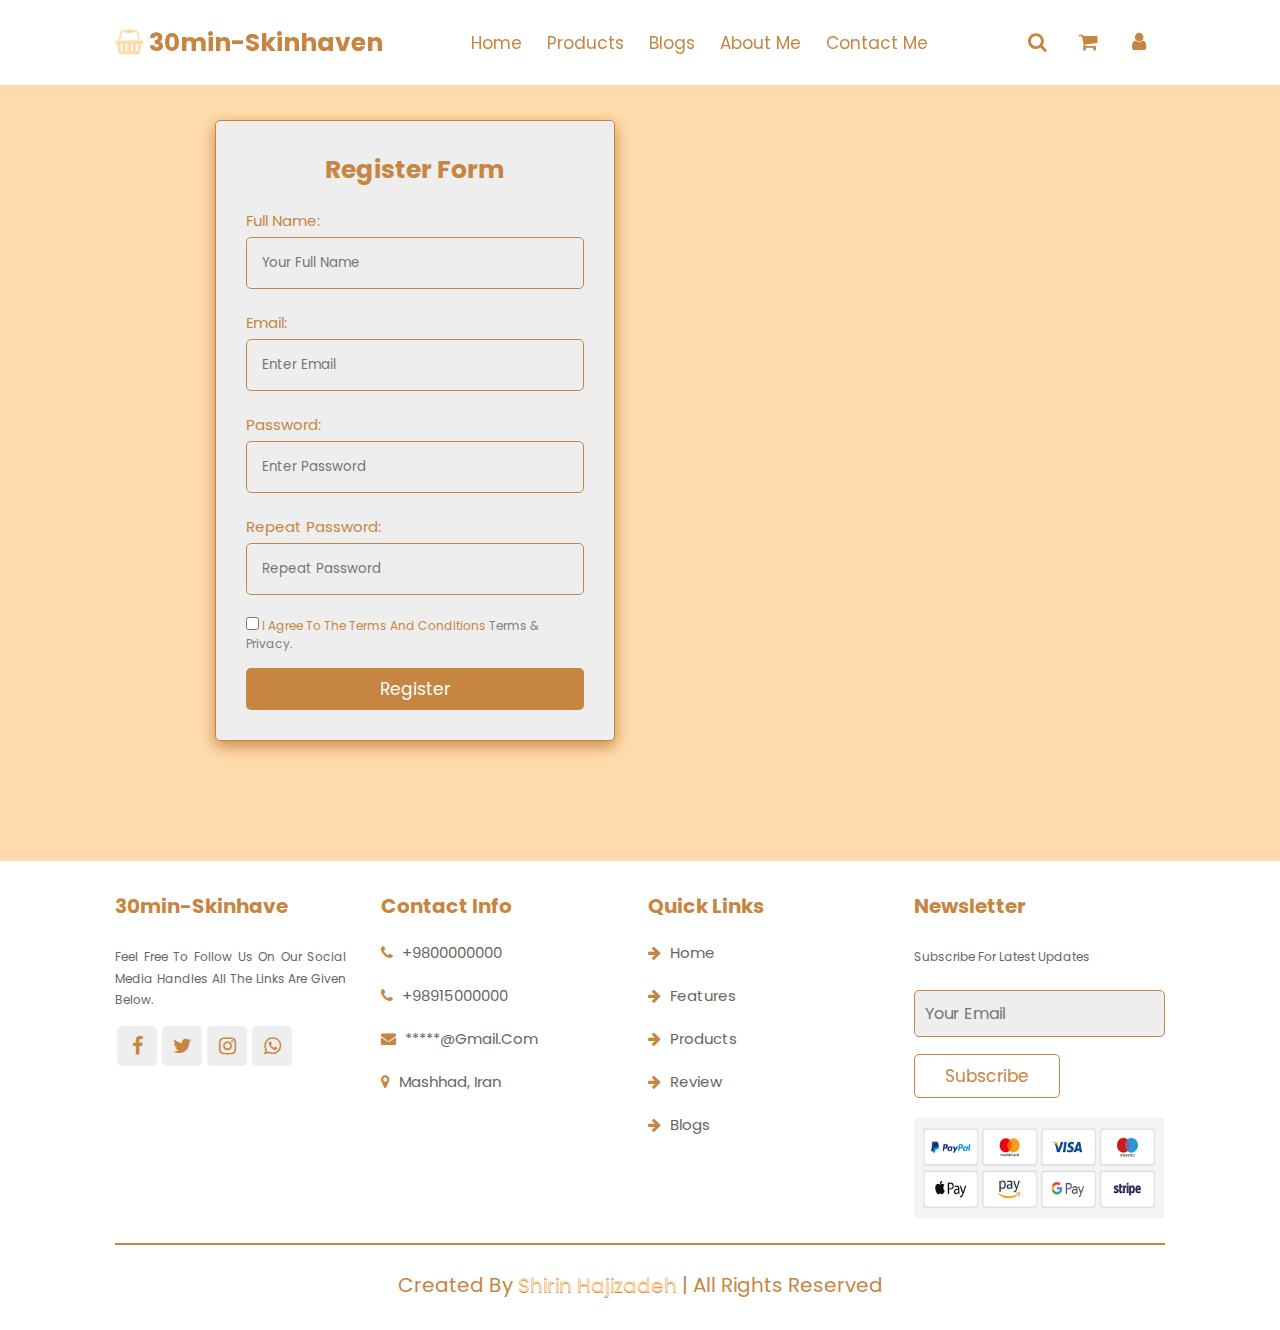
<file: HTML/register.html>
<!DOCTYPE html>
<html>
    <head>
        <title> Registration Form </title>
        <meta charset="utf-8" />
        <meta name="viewport" content="width=device-width, initial-scale=1.0">
        <meta name="viewport" content="width=device-width, initial-scale=1, minimum-scale=1, maximum-scale=1" />
        <link href="asset/favicon.png" rel="shortcut icon" type="image/x-icon" />
        <link rel="stylesheet" href="https://cdnjs.cloudflare.com/ajax/libs/font-awesome/4.7.0/css/font-awesome.min.css">
        <link rel="stylesheet" href="../CSS/registerForm.css" />
        <link rel="stylesheet" href="../CSS/master.css" />
    </head>
    <body>
        <!-- Header Section -->
        <header class="header">
            <a href="#" class="logo"> <i class="fa fa-shopping-basket"></i> 30min-skinhaven </a>
            <nav class="navbar">
                <a href="../index.html"> home </a>
                <a href="#products"> products </a>
                <a href="#blogs"> blogs </a>
                <a href="#about me"> about me </a>
                <a href="#contact me"> contact me </a>
            </nav>
            <div class="icons">
            <div class="fa fa-bars" id="menu-btn"></div>
            <div class="fa fa-search" id="search-btn"></div>
            <div class="fa fa-shopping-cart" id="cart-btn"></div>
            <div class="fa fa-user" id="login-btn"></div>
            <div class="fa fa-bars" id="menu-btn"></div>
            </div>

            <form class="search-form">
                <input type="search" id="search-box" placeholder="Search here ...">
                <label for="search-box" class="fa fa-search"></label>
            </form>

            <div class="shoping-cart">
                <div class="box">
                    <i class="fa fa-trash"></i>
                    <img src="../asset/aphroEyelashSerum-pro.jpg" alt="aphro Eyelash Serum">
                    <div class="content">
                        <h3> Eyelash Serum </h3>
                        <span class="price"> $5000/- </span>
                        <span class="quantity"> Qty: 1 </span>
                    </div>
                </div>    

                    <div class="box">
                        <i class="fa fa-trash"></i>
                        <img src="../asset/GarnierHandMask-pro.jpg" alt="Garnier Hand Mask">
                        <div class="content">
                            <h3> Hand Mask </h3>
                            <span class="price"> $6000/- </span>
                            <span class="quantity"> Qty: 2 </span>
                        </div>
                    </div>    

                        <div class="box">
                            <i class="fa fa-trash"></i>
                            <img src="../asset/DoveBodyShampoo-pro.jpg" alt="Dove Body Shampoo">
                            <div class="content">
                                <h3> Body shampoo </h3>
                                <span class="price"> $7000/- </span>
                                <span class="quantity"> Qty: 3 </span>
                            </div>
                </div>
                <div class="total"> total: $18.oo/- </div>
                <a href="#" class="btn"> checkout </a>
            </div>

            <form action="#" class="login-form">
                <h3> Login Now </h3>
                <input class="box" type="email" placeholder="your email">
                <input class="box" type="password" placeholder="your password">
                <p> Forget Your Password <a href="#"> Click Here </a></p>
                <p> Don't Have An Account <a href="../HTML/register.html"> Create Now </a></p>
                <input class="btn" type="submit" value="Login Now">
            </form>
        </header>

        <!-- Section Sign up Form-->
        <section class="registerForm">
            <form class="register-form" action="/action_page.php">
                    <h1> Register Form </h1>
                    <label for="name"> Full Name: </label>
                    <input name="name" id="name" type="text" placeholder="Your Full name" required>                
                     
                    <label for="email"> Email: </label>
                    <input name="email" id="email" type="email" placeholder="Enter Email" required>
                
                    <label for="psw"> Password: </label>
                    <input name="psw" id="psw" type="password" placeholder="Enter Password" required>

                    <label for="psw-repeat">Repeat Password:</label>
                    <input name="psw-repeat" id="psw-repeat" type="password" placeholder="Repeat Password" required>
                
                    <input type="checkbox" required>
                    <label id="checkbox"> I agree to the Terms and Conditions <a href="#">Terms & Privacy</a>.</label>

                    <button class="registerbtn" type="submit"> Register </button>
            </form>
        </section>

         <!-- Footer Section -->
         <section class="footer" id="footer">
            <div class="box-container">
                <div class="box">
                    <h3> 30min-skinhave <i class="fa fa-basket-shopping"></i></h3>
                    <p> Feel Free To Follow Us On Our Social Media Handles All The Links Are Given Below. </p>
                    <div class="share">
                        <a href="https://www.facebook.com/30min.skinhaven" class="fa fa-facebook"></a>
                        <a href="#" class="fa fa-twitter"></a>
                        <a href="https://www.instagram.com/30min_skinhaven" class="fa fa-instagram"></a>
                        <a href="#" class="fa fa-whatsapp"></a>
                    </div>
                </div>

                <div class="box">
                    <h3> Contact Info </h3>
                        <a href="#" class="links"><i class="fa fa-phone"></i> +9800000000 </a>
                        <a href="#" class="links"><i class="fa fa-phone"></i> +98915000000 </a>
                        <a href="#" class="links"><i class="fa fa-envelope"></i> *****@gmail.com </a>
                        <a href="#" class="links"><i class="fa fa-map-marker"></i> Mashhad, Iran </a>
                </div>

                <div class="box">
                    <h3> Quick Links </h3>
                        <a href="../index.html" class="links"><i class="fa fa-arrow-right"></i> Home </a>
                        <a href="#" class="links"><i class="fa fa-arrow-right"></i> Features </a>
                        <a href="#" class="links"><i class="fa fa-arrow-right"></i> Products </a>
                        <a href="#" class="links"><i class="fa fa-arrow-right"></i> Review </a>
                        <a href="#" class="links"><i class="fa fa-arrow-right"></i> Blogs </a>
                </div>

                <div class="box">
                    <h3> Newsletter </h3>
                    <p> Subscribe For Latest Updates </p>
                    <input class="email" type="email" placeholder="Your Email">
                    <input class="btn" type="submit" value="subscribe">
                    <img class="payment-img" src="../asset/payment.png" alt="Payment Image">
                </div>
            </div>
            <div class="credit"> Created By <span> Shirin Hajizadeh </span> | All Rights Reserved</div>
           </section>

           <script src="../JS/main.js" defer></script>

    </body>

</html>
</file>
<file: CSS/master.css>
@import url('https://fonts.googleapis.com/css2?family=Poppins:ital,wght@0,100;0,200;0,300;0,400;0,500;0,600;0,700;0,800;0,900;1,100;1,200;1,300;1,400;1,500;1,600;1,700;1,800;1,900&display=swap');

:root{
  --pink: #ffdbac;
  --skin: #c68642;
  --black: #000;
  --white: #fff; 
  --light-color: #666;
  --box-shadow: 0 .5rem 1.5rem #ffdbac;
  --border: .2rem solid #c68642;
  --outline: .1rem solid #c68642;
}

*{
  margin: 0;
  padding: 0;
  font-family: "Poppins", sans-serif;
  box-sizing: border-box;
  outline: none;
  border: none;
  text-decoration: none;
  text-transform: capitalize;
  transition: all 2s linear;
}

html{
  font-size: 62.5%;
  overflow-x: hidden;
  scroll-behavior: smooth;
  scroll-padding-top: 7rem;
}

body{
  background-color: var(--white);
}

/* ------------------------------------ CSS Code For Banner ------------------------------------ */
section{
  padding: 2rem 9%;
}

.heading{
  padding: 2rem 0;
  padding-bottom: 3rem;
  font-size: 3.5rem;
  color: var(--skin);
  text-align: center;
}

.heading span{
  display: inline-block;
  padding: .5rem 3rem;
  background: var(--pink);
  color: var(--white);
  clip-path: polygon(100% 0, 93% 50%, 100% 99%, 0% 100%, 7% 50%, 0% 0%);
  text-shadow: var(--skin) 0.8px 1px;
}

.btn{
  display: inline-block;
  margin-top: 1rem;
  padding: .8rem 3rem;
  border: .2px solid var(--skin);
  border-radius: .5rem;
  color: var(--skin);
  font-size: 1.7rem;
  font-weight:400;
  cursor: pointer;
  background: none;
}

.btn:hover{
  background: var(--pink);
  color: var(--white);
}

.header{
  position: fixed;
  display: flex;
  top: 0;
  left: 0;
  right: 0;
  padding: 2rem 9%;
  z-index: 1000;
  align-items: center;
  justify-content: space-between;
  background: var(--white);
  box-shadow: var(--box-shadow);
}

.header .logo{
  font-size: 2.5rem;
  font-weight: bolder;
  color: var(--skin);
}

.header .logo i{
  color: var(--pink);
}

.header .navbar a{
  margin: 0 1rem;
  color: var(--skin);
  font-size: 1.7rem;
}

.header .navbar a:hover{
  color: var(--pink);
}

.header .icons div{
  width: 4.5rem;
  height: 4.5rem;
  line-height: 4.5rem;
  border-radius: .5rem;
  background: var(--white);
  color: var(--skin);
  font-size: 2rem;
  margin-right: .3rem;
  text-align: center;
  cursor: pointer;
}

.header .icons div:hover{
  background: var(--pink);
  color: var(--white);
}

#menu-btn{
  display: none;
}

.header .navbar a.active{
  right: 2rem;
  transition: .4s linear;
}

.header .search-form{
  position: absolute;
  display: flex;
  max-width: 50rem;
  height: 5rem;
  top: 110%;
  right: -110rem;
  overflow: hidden;
  border: 0px solid;
  border-radius: .5rem;  
  padding-left: 1.5rem;
  background: var(--white);
  align-items: center;
  box-shadow: var(--box-shadow);
}

.header .search-form.active{
  right: 2rem;
  transition: .4s linear;
}

.header .search-form label{
  padding-right: 1.5rem;
  color: var(--skin);
  font-size: 2.2rem;
  cursor: pointer;
}

.header .search-form label:hover{
  color: var(--pink);
}

.header .shoping-cart{
  position: absolute;  
  width: 35rem;
  height: auto;
  top: 110%;
  right: -110rem;
  padding: 1rem;
  background: var(--white);
  border: 0px solid;
  border-radius: .5rem;
  box-shadow: var(--box-shadow);
}

.header .shoping-cart.active{
  right: 2rem;
  transition: .4s linear;
}

.header .shoping-cart .box{
  position: relative;
  display: flex;
  margin: 1rem 0;
  padding-bottom: 2rem;
  border: 0px solid;
  align-items: center;
  gap: 1rem; 
}

.header .shoping-cart .box img{
  height: 10rem;  
}

.header .shoping-cart .box .fa-trash{
  position: absolute;
  top: 50%;
  right: 2rem;
  font-size: 2rem;   
  cursor: pointer;
  color: var(--light-color);
  transform: translateY(-50%);
}

.header .shoping-cart .box .fa-trash:hover{
  color: var(--pink);
}

.header .shoping-cart .box .content h3{
  color: var(--skin);
  font-size: 1.7rem;
  padding-bottom: 1rem;
}

.header .shoping-cart .box .content span{
  color: var(--light-color);
  font-size: 1.6rem;
}

.header .shoping-cart .box .content .quantity{
  padding-left: 1rem;
}

.header .shoping-cart .total{
  padding: 1rem 0;
  text-align: center;
  font-size: 2.5rem;
  color: var(--skin);
}

.header .shoping-cart .btn{
  display: block;
  margin: 1rem 0;
  text-align: center;
}

.header .login-form{
  position: absolute;
  width: 35rem;
  top:110%;
  right:-110rem;
  padding: 2rem;
  border: 0px solid;
  border-radius: .5rem;
  box-shadow: var(--box-shadow);
  background: var(--white);
  text-align: center;  
}

.header .login-form.active{
  right: 2rem;
  transition: .4s linear;
}

.header .login-form h3{
  font-size: 2.5rem;
  text-transform: uppercase;
  color: var(--skin);
}

.header .login-form .box{
  width: 100%;
  margin: .7rem 0;
  padding: 1rem;
  border-radius: .5rem;
  background: #eee;
  color: var(--skin);
  font-size: 1.6rem;
  text-transform: none;
}

.header .login-form p{
  padding: .5rem 0;
  font-size: 1.4rem;
  color: var(--black);
}

.header .login-form p a{
  color: var(--light-color);
  text-decoration: underline;
}

.header .login-form p a:hover{
  color: var(--skin); 
}

.home{
  display: flex;
  padding-top: 17rem;
  padding-bottom: 10rem;
  justify-content: center;
  border: 0px solid;
  background: url(../asset/header.jpg) no-repeat;
  background-position: center;
  background-size: cover; 
}

.home .content{
  width: 70rem;
  text-align: center;
}

.home .content h3{
  color: var(--skin);
  font-size: 2.5rem;
}

.home .content h3 span{
  color: var(--pink);
  text-shadow: var(--skin) 0.8px 1px;
}

.home .content p{
  padding: 1rem 0;
  color: var(--black);
  font-size: 1.8rem;
  line-height: 1.9rem;
}

/* ------------------------------------ Features Section ------------------------------------ */
.features .box-container{
  display:grid;
  grid-template-columns: repeat(auto-fit, minmax(30rem, 1fr));
  gap: 1.5rem;
}

.features .box-container .box{
  padding: 3rem 2rem;
  background: var(--white);
  outline: var(--outline);
  outline-offset: -1rem;
  box-shadow: var(--box-shadow);
  text-align: center;
}

.features .box-container .box:hover{
  box-shadow: 2px 2px 10px 4px var(--pink);
}

.features .box-container .box img{
  width: 20rem;
  height: 15rem;
  margin: 1rem 0;
}

.features .box-container .box h3{
  font-size: 1.8rem;
  line-height: 1.8rem;
  color: var(--skin);
}

.features .box-container .box p{
  padding: 1rem 0;
  font-size: 1.5rem;
  line-height: 1.8rem;
  color: var(--light-color);
}

/* ------------------------------------ Products Section ------------------------------------ */
.products .product-slider{
  padding: 1rem;
  border: 0px solid;
}

.products .product-slider:first-child{
  margin-bottom: 2rem;
}

.products .product-slider .box{
  padding: 3rem 2rem;
  background: var(--white);
  text-align: center;
  border-radius: .5rem;
  outline-offset: -1rem;
  outline: var(--outline);
  box-shadow: var(--box-shadow);
  transition: .1s linear;
}

.products .product-slider .box:hover{
  box-shadow: 2px 2px 10px 4px var(--pink);
}

.products .product-slider .box img{
  width: 25rem;
  height: 20rem;
}

.products .product-slider .box h1{
  font-size: 2rem;
  color: var(--skin);
}

.products .product-slider .box .price{
  font-size: 2rem;
  color: var(--light-color);
  padding: .5rem 0;
}

.products .product-slider .box .stars{
  padding: .5rem 0;
  font-size: 1.7rem;
  color: var(--skin);
}

/* ------------------------------------ Categories Section ------------------------------------ */
.categories .box-container{
  display:grid;
  grid-template-columns: repeat(auto-fit, minmax(26rem, 1fr));
  gap: 1.5rem;
}

.categories .box-container .box{
  padding: 3rem 0;
  background: var(--white);
  border-radius: .5rem;
  box-shadow: var(--box-shadow);
  outline: var(--outline);
  outline-offset: -1rem;
  text-align: center;
}

.categories .box-container .box:hover{
  box-shadow: 2px 2px 10px 4px var(--skin);
}

.categories .box-container .box img{
  width: 25rem;
  height: 20rem;
  margin: 1rem 0;
}

.categories .box-container .box h3{
  font-size: 2rem;
  color: var(--skin);
  line-height: 1.8rem;
}

.categories .box-container .box p{
  padding: 1rem 0;
  font-size: 1.7rem;
  color: var(--light-color);
  line-height: 1.8rem;
}

/* ------------------------------------ Customer's Review Section ------------------------------------ */
.review .review-slider{
  padding: 1rem;
  border: 0px solid;
}

.review .review-slider .box{
  padding: 3rem 2rem;
  background: var(--white);
  text-align: center;
  border-radius: .5rem;
  outline-offset: -1rem;
  outline: var(--outline);
  box-shadow: var(--box-shadow);
  transition: .2s linear;
}

.review .review-slider .box:hover{
  box-shadow: 2px 2px 10px 4px var(--pink);
}

.review .review-slider .box img{
  width: 10rem;
  height: 10rem;
  border-radius: 50%;
}

.review .review-slider .box p{
  padding: 1rem 0;
  line-height: 1.8rem;
  color: var(--light-color);
  font-size: 1.5rem;
}

.review .review-slider .box h3{
  padding-bottom: .5rem;
  color: var(--skin);
  font-size: 2.2rem;
}

.review .review-slider .box .stars{
  color: var(--skin);
  font-size: 1.7rem;
}

/* ------------------------------------ Our Blogs Section ------------------------------------ */
.blogs .blog-slider{
  display:grid;
  padding: 1rem;
  grid-template-columns: repeat(auto-fit, minmax(26rem, 1fr));
  gap: 1.2rem;
}

.blogs .blog-slider .box{
  overflow: hidden;
  border-radius: .5rem;
  box-shadow: var(--box-shadow);
  background: var(--white);
  transition: .2s linear;
}

.blogs .blog-slider .box img{
  width: 100%;
  height: 25rem;
  object-fit: cover;
}

.blogs .blog-slider .box .content{
  padding: 2rem;
} 

.blogs .blog-slider .box .content .icons{
  display: flex;
  padding-bottom: 1.5rem;
  margin-bottom: 1rem;
  border-bottom: var(--border);
  align-items: center;
  justify-content: space-between;
}
 
.blogs .blog-slider .box .content .icons a{
  color: var(--light-color);
  font-size: 1.5rem;
}

.blogs .blog-slider .box .content .icons a:hover{
  color: var(--skin);
}

.blogs .blog-slider .box .content .icons a i{
  color: var(--skin);
  padding-right: .5rem;
}

.blogs .blog-slider .box .content h3{
  padding: .5rem 0;
  line-height: 1.5;
  color: var(--skin);
  font-size: 2.2rem;
}

.blogs .blog-slider .box .content p{
  padding: .5rem 0;
  line-height: 1.2;
  color: var(--light-color);
  font-size: 1.5rem;
  text-align: justify;
}

/* ------------------------------------ Footer Section ------------------------------------ */
.footer{
  background: var(--white);
}

.footer .box-container{
  display: grid;
  grid-template-columns: repeat(auto-fit, minmax(20rem, 1fr));
  gap: 1.5rem;
  border: 0px solid;
}

.footer .box-container .box h3{
  padding: 1rem 0;
  font-size: 2rem;
  color: var(--skin);
}

.footer .box-container .box h3 i{
  color: var(--pink);
}

.footer .box-container .box .links{
  display: block;
  padding: 1rem 0;
  font-size: 1.5rem;
  color: var(--light-color);
}


.footer .box-container .box .links i{
  padding-right: .5rem;
  color: var(--skin);
}  


.footer .box-container .box .links:hover i{
  padding-right: 1rem; 
} 

.footer .box-container .box p{
  padding: 1.5rem 0;
  margin-right: 2rem;
  line-height: 1.8;
  font-size: 1.2rem;
  color: var(--light-color);
  text-align:justify;
}

.footer .box-container .box .share a{
  width: 4rem;
  height: 4rem;
  margin-left: .2rem;
  line-height: 4rem;
  border: 0px solid;
  border-radius: .5rem;
  font-size: 2rem;
  color: var(--skin);
  background: #eee;
  text-align: center;
}

.footer .box-container .box .share a:hover{
  background: var(--pink);
  color: var(--white);
}

.footer .box-container .box .email{
  width: 100%;
  margin: .7rem 0;
  padding: 1rem;
  border-radius: .5rem;
  background: #eee;
  font-size: 1.6rem;
  color: var(--black);
  text-transform: none;
}

.footer .box-container .box .payment-img{
  width: 25rem;
  height: 10rem;
  margin-top:2rem;
}

.footer .credit{
  padding: 1rem;
  padding-top: 2.5rem;
  margin-top: 2rem;
  text-align: center;
  font-size: 2rem;
  color: var(--skin);
  border-top: var(--border);
}

.footer .credit span{
  color: var(--pink); 
  text-shadow: var(--skin) 0.8px 1px;
}

/* ------------------------------------ Blogs webpage ------------------------------------ */
.blog-text{
  background-color: var(--pink);  
}

.blog-text h1{
  font-size: 2.5rem;
  color: var(--skin);
  text-shadow: var(--white) 1px .8px;
}

.blog-text p{
  padding-bottom: 2rem;
  font-size: 1.5rem;
  line-height: 2rem;
  color: var(--black);
  text-align: justify;
}

.blog-text img{
  width: 100%;
  height: auto;
  padding-bottom: 2.5rem;
}

.blog-text h3{
  font-size: 2rem;
  color: var(--skin);
  text-shadow: var(--white) 1px .8px;
}

/* ------------------------------------ Media Queries ------------------------------------ */
@media (max-width: 991px){
  html{
    font-size: 55%;
  }
  .header{
    padding: 2rem;
  }
  section{
    padding: 2rem;
  }
}

@media (max-width: 768px){
  #menu-btn{
    display: inline-block;
  }
  .header .search-form{
    width: 90%;
  }
  .header .navbar{
    position: absolute;
    top: 110%;
    right: -110%;
    width: 30rem;
    box-shadow: var(--box-shadow);
    border-radius: .5rem;
    background: var(--white);
  }
  .header .navbar a{
    display: block;
    font-size: 2rem;
    margin: 2rem 2.5rem;
  }
}

@media (max-width: 450px){
  html{
    font-size: 50%;
  }
  .heading{
    font-size: 2.5rem;
  }
  .footer{
    text-align: center;
  }
}
</file>
<file: CSS/registerForm.css>
body{
    margin: 0;
    padding: 0;
}


/* Add padding to containers */
.registerForm{
  width: 100%;
  height: auto;
  background-color: #ffdbac;
}

.register-form{
  width: 400px;
  height: auto;
  padding: 3rem;
  margin: 10rem;
  align-items: center;
  border: 1px solid #c68642;
  border-radius: .5rem;
  box-shadow: 0 .5rem 1.5rem #c68642;
  color: #c68642; 
  opacity: .6px;
  background: #eee;
}

/* Full-width input fields */
input[type=text], input[type=password], input[type=email]  {
  width: 100%;
  padding: 15px;
  margin: 5px 0 22px 0;
  display: inline-block;
  border: none;
  background: #eee;
  border-radius: .5rem;  
  border: 1px solid #c68642;
}

input[type=text]:focus, input[type=password]:focus {
  background-color: #eee;
  outline: none;
}

/* Set a style for the submit button */
.registerbtn {
  display: inline-block;
  margin-top: 1.5rem;
  padding: .8rem 3rem;
  border: none;
  border-radius: .5rem;
  font-size: 1.7rem;
  cursor: pointer;
  background: #c68642;
  color: #fff; 
  text-align: center;
  width: 100%;
}

.registerbtn:hover {
  opacity: 1;
  background: #ffdbac;
  color: #c68642;
}

/* Add a blue text color to links */
.register-form a {
  color: gray;
}

.register-form a:hover {
  color: c68642;
}

.register-form h1{
  text-align: center;
  margin-bottom: 2rem;
  font-size: 2.5rem;
}

.register-form #checkbox{
  font-size: 1.2rem;
} 

.register-form label{
  font-size: 1.5rem;
  font-weight: 400;
}
</file>
